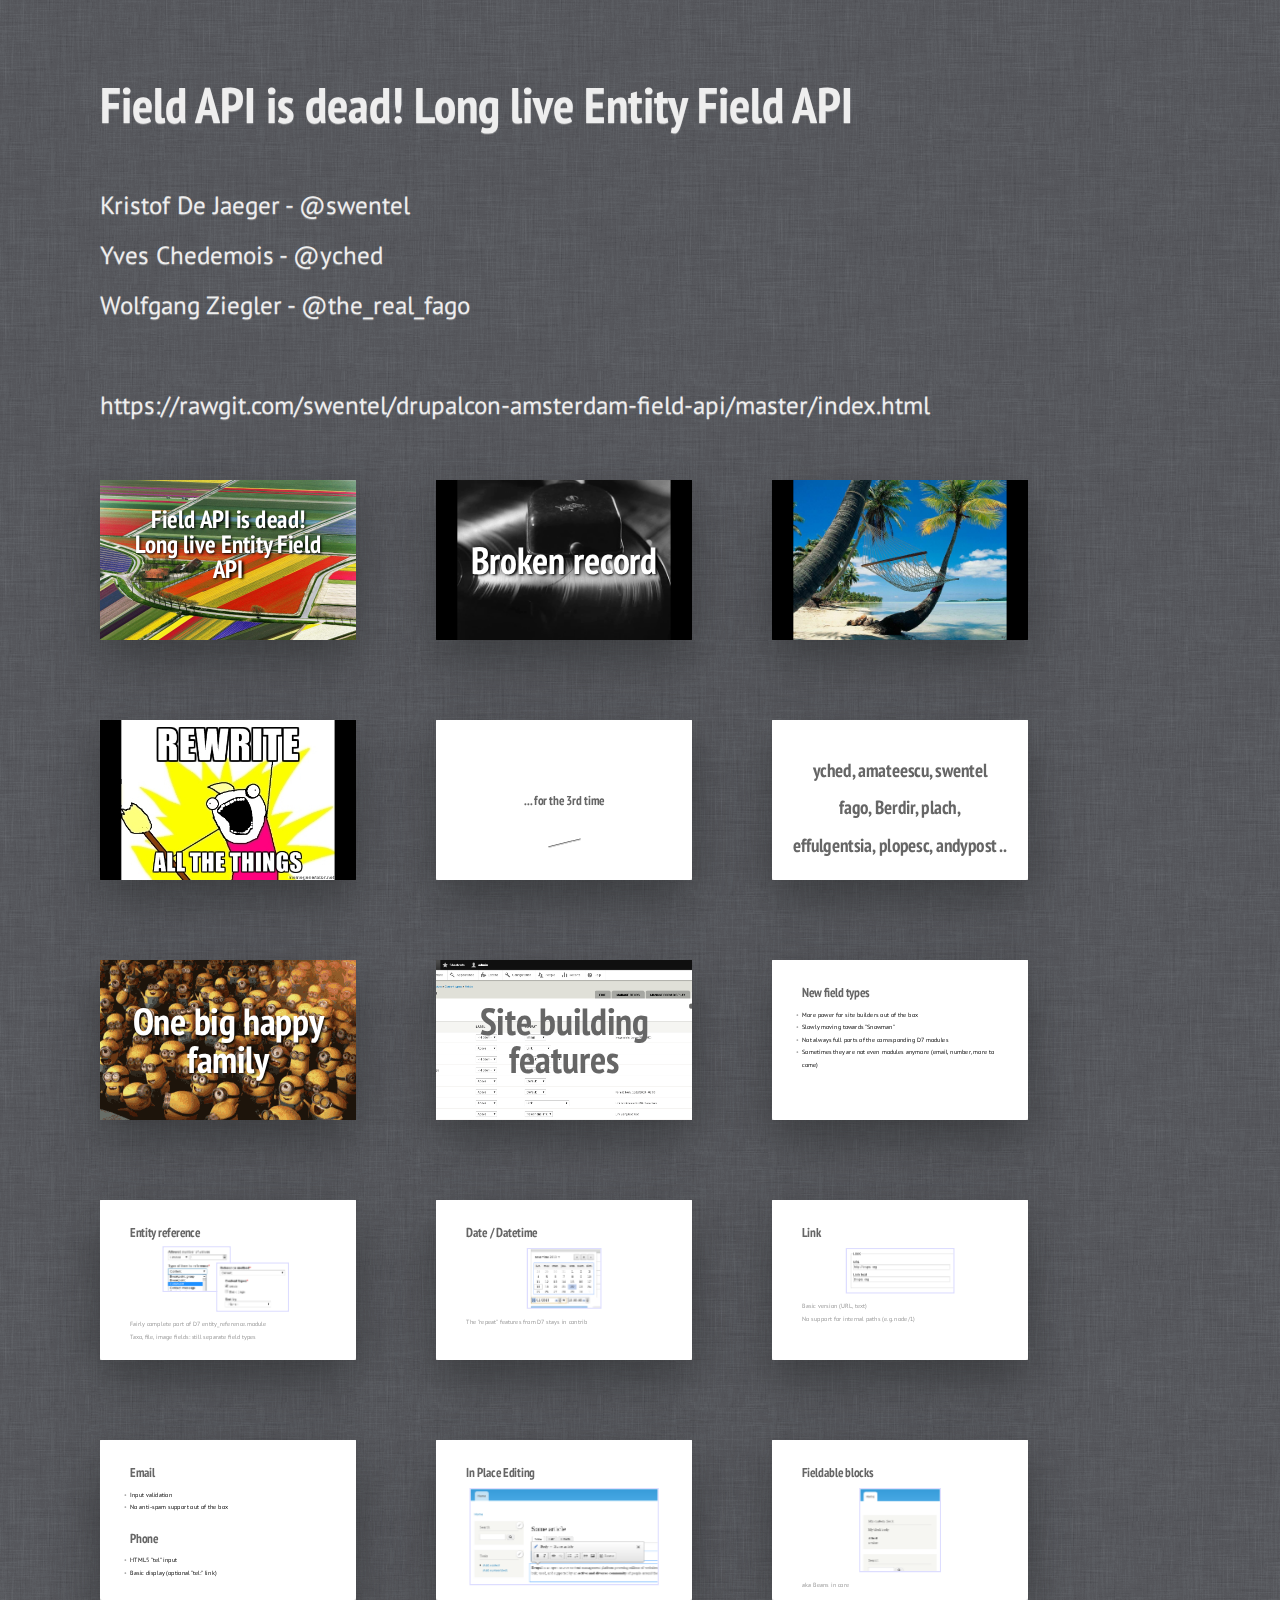
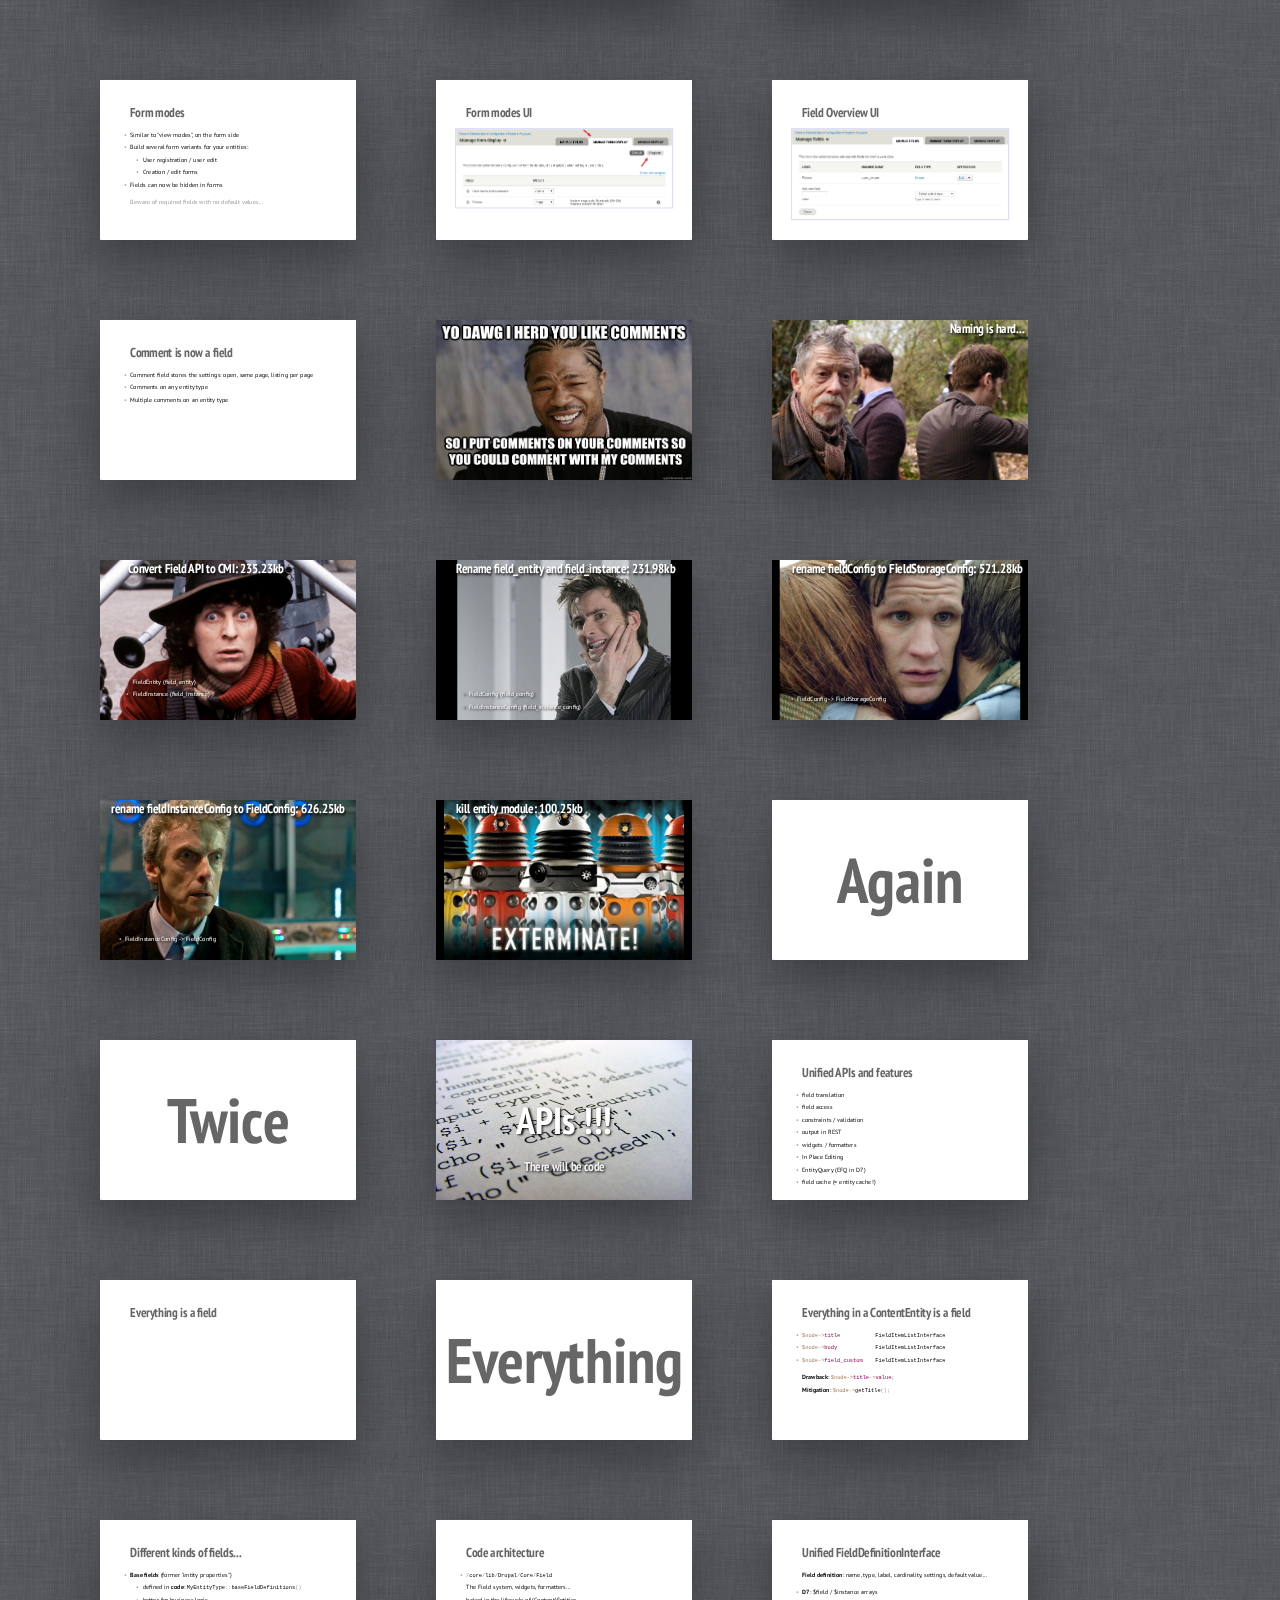
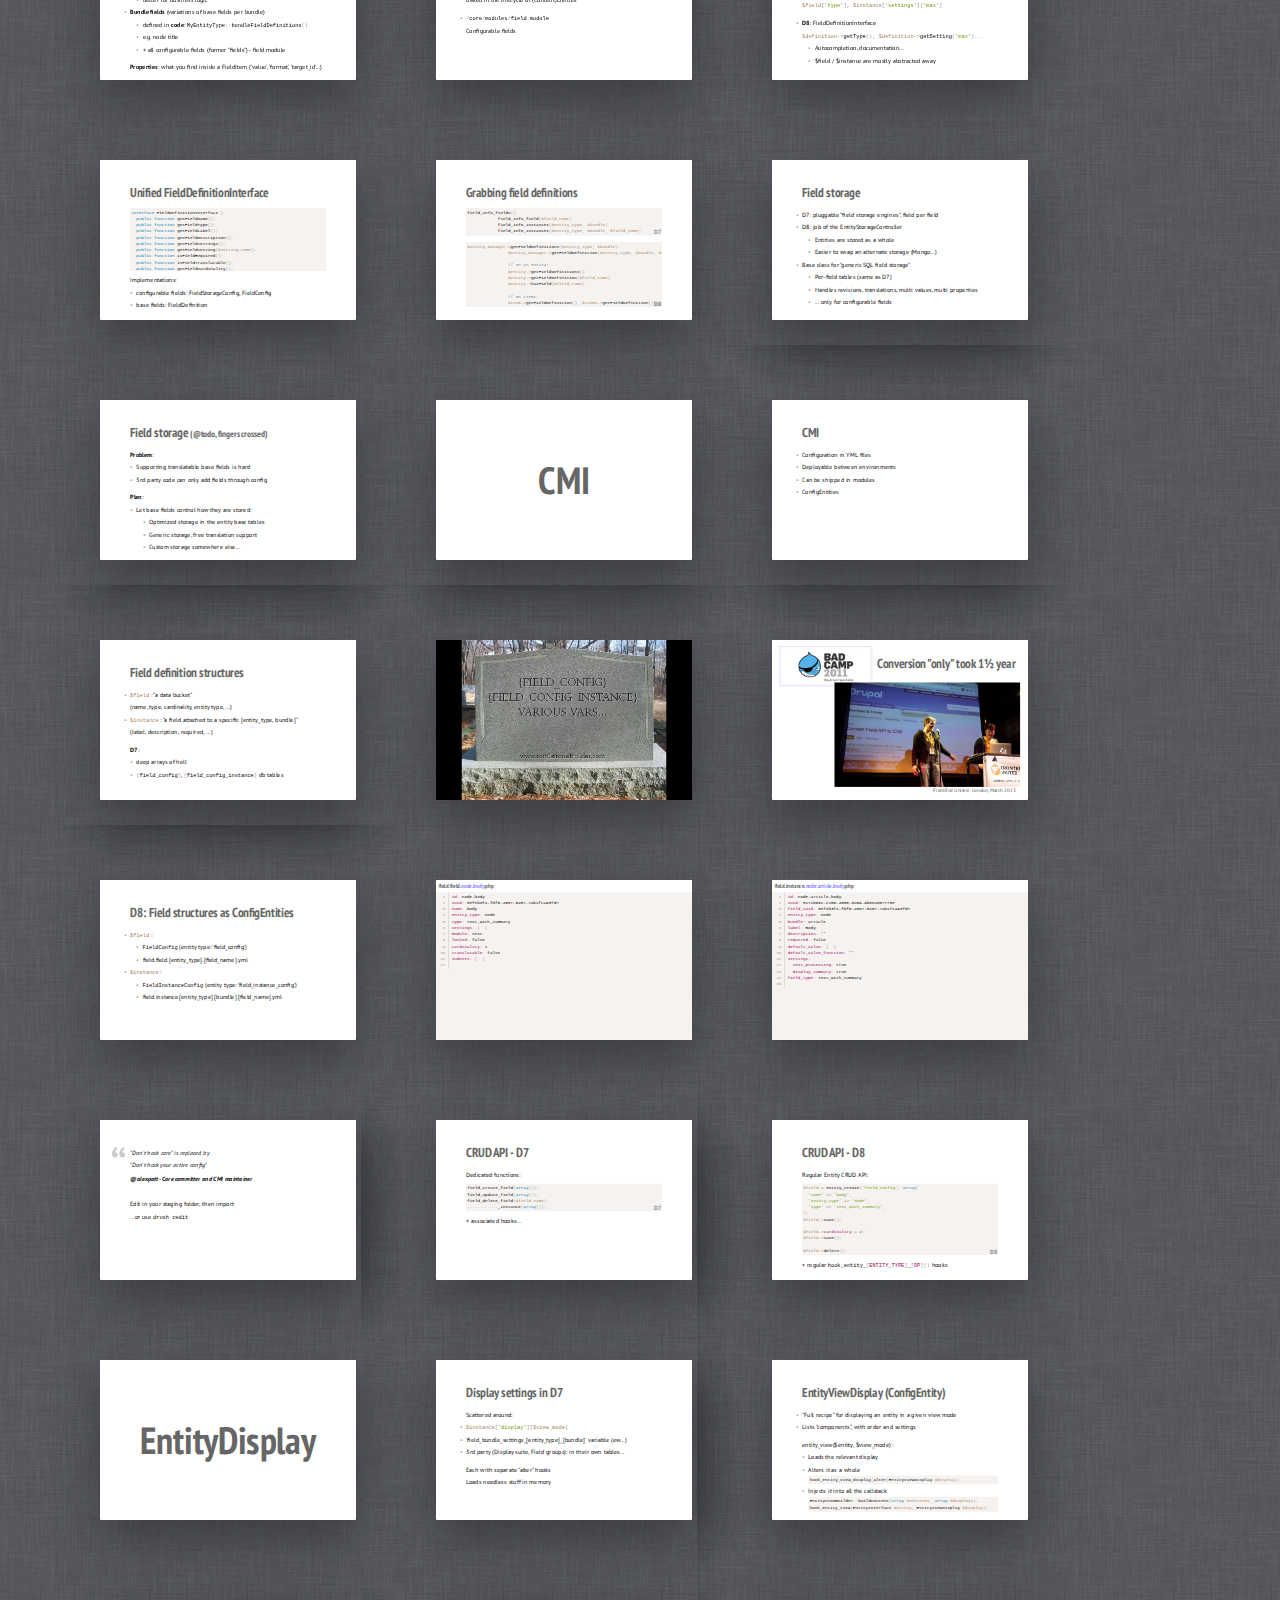
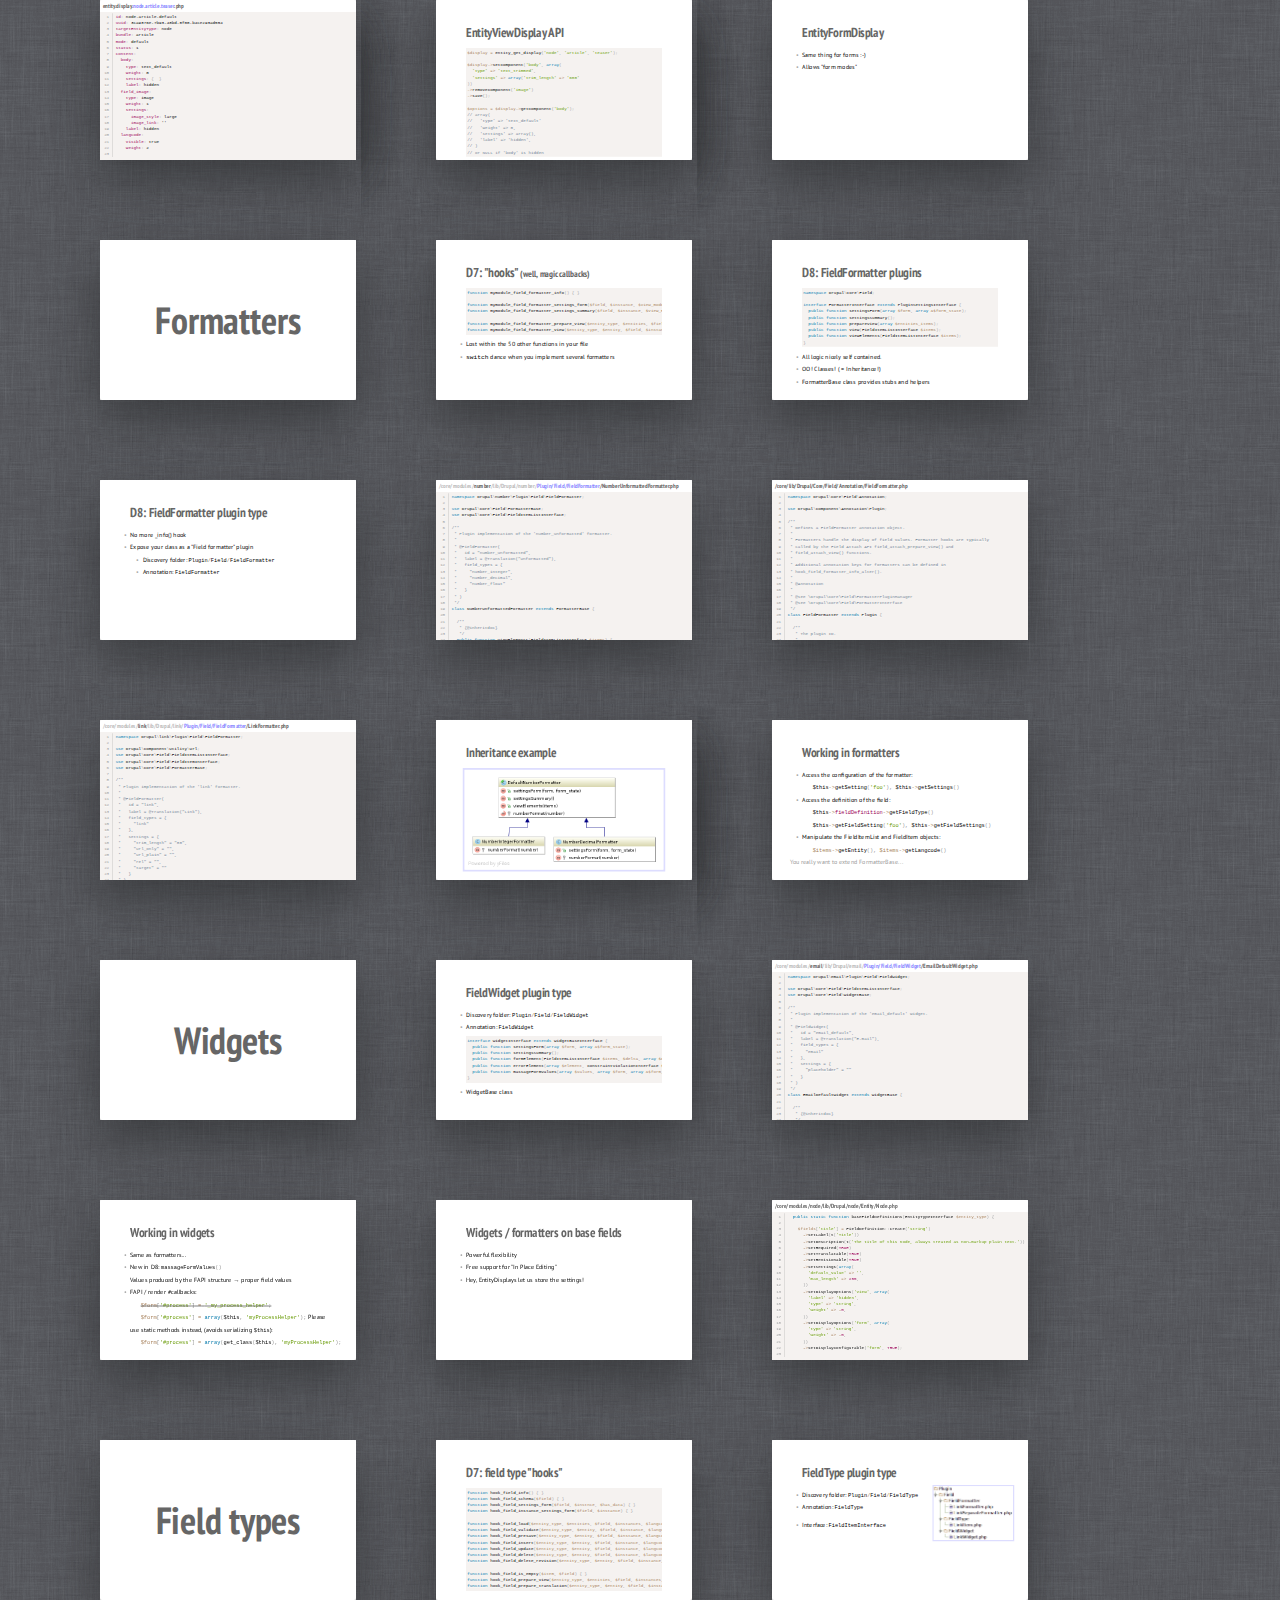
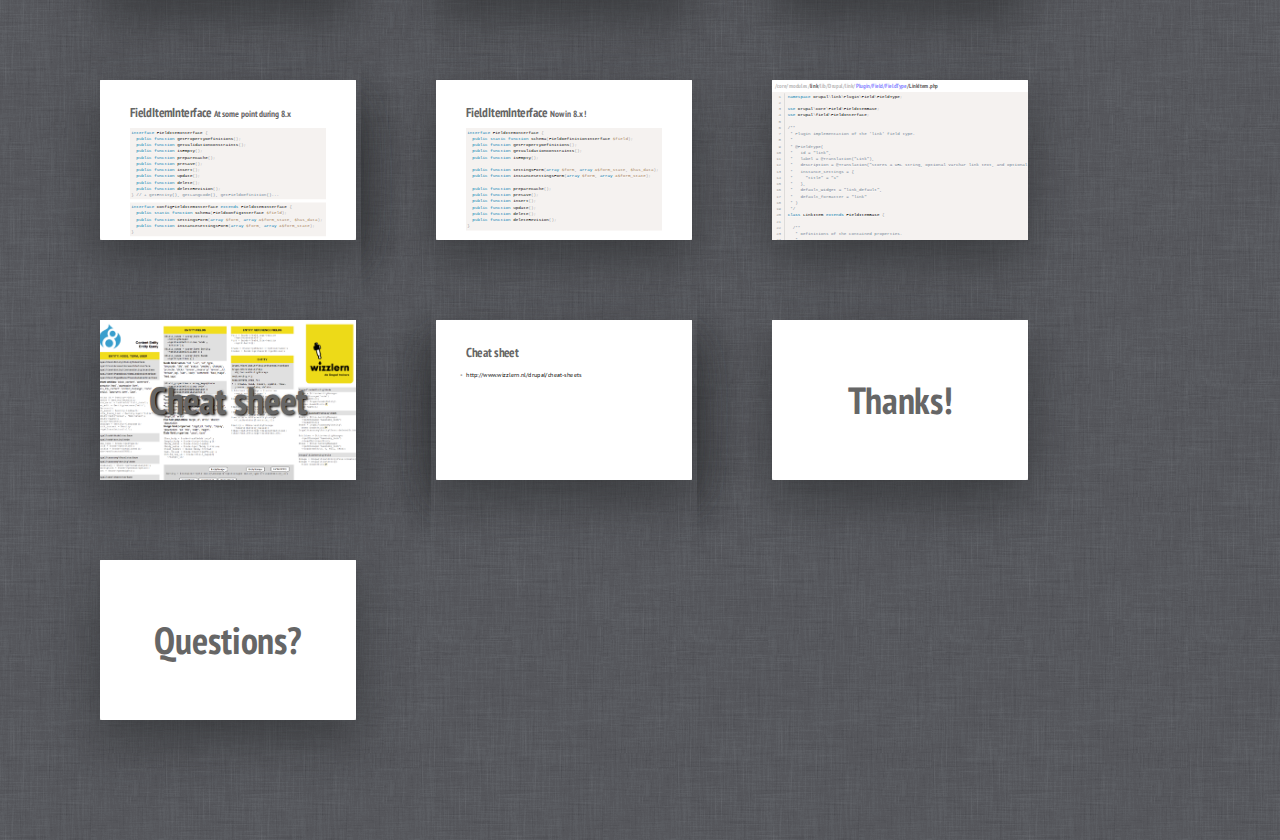
<file: index.html>
<!DOCTYPE HTML>
<html lang="en">
<head>
	<title>D8: Field API is dead! Long live Entity Field API</title>
	<meta charset="utf-8">
	<meta name="viewport" content="width=792, user-scalable=no">
	<meta http-equiv="x-ua-compatible" content="ie=edge">
	<link rel="stylesheet" href="shower/themes/ribbon/styles/screen.css">
    <link rel="stylesheet" href="prism.css">
    <link rel="stylesheet" href="custom.css">
</head>
<body class="list language-php">
	<header class="caption">
		<h1>Field API is dead! Long live Entity Field API</h1>
        <p>&nbsp;</p>
		<p>Kristof De Jaeger - @swentel</p>
        <p>Yves Chedemois - @yched</p>
        <p>Wolfgang Ziegler - @the_real_fago</p>
        <p>&nbsp;</p>
        <p>https://rawgit.com/swentel/drupalcon-amsterdam-field-api/master/index.html</p>
    </header>

    <!-- Cover -->
	<section class="slide cover shadow h" id="Cover"><div>
		<h2>Field API is dead! Long live Entity Field API</h2>
        <img src="pictures/cover.jpg">
		<style>
			#Cover h2 {
                color: white;
				margin: 0;
				text-align: center;
				font-size: 4em;
            }
			#Cover p {
                color: #eee;
                margin-top: 20px;
				text-align: center;
                font-weight: bold;
				font-size: 1.1em;
                line-height: 1.2em;
            }
		</style>
	</div></section>

    <!-- Broken record / 4th time and D8 is not even out yet -->
    <section class="slide cover shadow h v shout">
      <img src="pictures/repeating.gif">
        <h2 style="color: #fff">Broken record</h2>
    </section>

    <!-- Beach -->
    <section class="slide cover h"><div>
        <img src="pictures/beach.jpg"/>
    </div></section>
    <!-- Rewrite -->
    <section class="slide cover h"><div>
        <img src="pictures/rewrite_all_the_things.jpg"/>
    </div></section>
    <!-- 3rd time-->
    <section class="slide shout"><div id="ThirdTime">
        <h2 style="font-size: 2em">... for the 3rd time</h2>
        <img class="next" src="pictures/sisyphus.gif" width="128" height="108"/>
        <style>
            #ThirdTime img {
                position: absolute;
                margin-top: 300px;
                margin-left: 330px;
            }
        </style>
    </div></section>

    <!-- Shoutout -->
    <section class="slide shout"><div>
        <h2><span style="font-size: 50%">
            yched, amateescu, swentel<br/>
            <span class="next">fago, Berdir, plach,</span><br/>
            <span class="next">effulgentsia, plopesc, andypost ..</span>
        </span></h2>
    </div></section>

    <!-- Shoutout -->
    <section class="slide cover shadow h v shout"><div id="happy-family">
        <h2>One big happy family</h2>
        <img src="pictures/giphy.gif"/>
        <style>
            #happy-family h2 {
                color: #ffffff;
            }
        </style>
    </div></section>

    <!-- Site building features -->
    <section class="slide cover h v shout"><div id="SiteBuilding">
        <img src="pictures/site_building.png"/>
        <h2>Site building features</h2>
        <style>
            #SiteBuilding img {
                filter: blur(2px);
                -webkit-filter: blur(2px);
                -moz-filter: blur(2px);
                -o-filter: blur(2px);
                -ms-filter: blur(2px);
            }
        </style>
    </div></section>

    <!-- New field types -->
  	<section class="slide"><div>
		<h2>New field types</h2>
        <ul>
            <li>More power for site builders out of the box</li>
            <li class="next">Slowly moving towards "Snowman"</li>
            <li class="next">Not always full ports of the corresponding D7 modules</li>
            <li class="next">Sometimes they are not even modules anymore (email, number, more to come)</li>
        </ul>
	</div></section>
    <!-- Entity ref -->
    <section class="slide"><div id="EntityRef">
        <h2>Entity reference</h2>
        <img class="border" src="pictures/entity_ref_0.png"/>
        <img class="border" src="pictures/entity_ref_1.png"/>
        <p class="note">Fairly complete port of D7 entity_reference.module<br/>
            Taxo, file, image fields: still separate field types</p>
        <style>
            #EntityRef img:nth-of-type(1)  {
                position: absolute;
                top: 160px;
                left: 250px;
            }
            #EntityRef img:nth-of-type(2) {
                position: absolute;
                top: 225px;
                left: 465px;
            }
            #EntityRef .note {
                position: absolute;
                top: 470px;
            }
        </style>
    </div></section>
    <!-- Date -->
    <section class="slide"><div>
        <h2>Date / Datetime</h2>
        <img class="border center" src="pictures/date.png"/>
        <p class="note">The "repeat" features from D7 stays in contrib</p>
    </div></section>
    <!-- Link -->
    <section class="slide"><div>
        <h2>Link</h2>
        <img class="border center" src="pictures/link.png"/>
        <p class="note">Basic version (URL, text)<br/>No support for internal paths (e.g. node/1)</p>
    </div></section>
    <!-- Email, phone -->
    <section class="slide"><div>
        <h2>Email</h2>
        <ul>
            <li>Input validation</li>
            <li>No anti-spam support out of the box</li>
        </ul>
        <div class="next">
            <h2 style="margin-top: 1.5em;">Phone</h2>
            <ul>
                <li>HTML5 "tel" input</li>
                <li>Basic display (optional "tel:" link)</li>
            </ul>
        </div>
    </div></section>

    <!-- In Place Editing -->
    <section class="slide"><div>
        <h2>In Place Editing</h2>
        <img class="border center" src="pictures/ipe.png"/>
    </div></section>
    <!-- Fieldable blocks -->
    <section class="slide"><div>
        <h2>Fieldable blocks</h2>
        <img class="border center" src="pictures/fieldable_block.png"/>
        <p class="note">aka Beans in core</p>
    </div></section>

    <!-- Form modes -->
    <section class="slide"><div>
        <h2>Form modes</h2>
        <ul>
            <li>Similar to "view modes", on the form side</li>
            <li>Build several form variants for your entities:</li>
                <ul>
                    <li>User registration / user edit</li>
                    <li>Creation / edit forms</li>
                </ul>
            </li>
            <li>Fields can now be hidden in forms</li>
        </ul>
        <p class="note next">Beware of required fields with no default values...</p>
    </div></section>

    <!-- Form modes - UI -->
    <section class="slide wide"><div>
        <h2>Form modes UI</h2>
        <img class="border center" src="pictures/form_modes.png"/>
    </div></section>

    <!-- Field UI - field lists -->
    <section class="slide wide"><div>
        <h2>Field Overview UI</h2>
        <img class="border center" src="pictures/field_overview.png"/>
    </div></section>

    <!-- comment as field -->

    <!-- Form modes - UI -->
    <section class="slide"><div>
        <h2>Comment is now a field</h2>
        <ul>
            <li>Comment field stores the settings: open, same page, listing per page</li>
            <li>Comments on any entity type</li>
            <li>Multiple comments on an entity type</li>
        </ul>
    </div></section>

    <!-- APIs -->
    <section class="slide cover w h"><div>
        <img src="pictures/comment.jpg"/>
    </div></section>

    <!-- Naming is hard -->
    <section class="slide nomargins cover shadow h"><div id="NamingIsHard">
        <h2>Naming is hard...</h2>
        <img src="pictures/puzzled-5.jpg"/>
        <style>
            #NamingIsHard h2 {
                color: white;
                margin-left: 700px;
            }
        </style>
    </div></section>

    <section class="slide nomargins cover shadow h"><div id="FieldAPICMI">
        <h2>Convert Field API to CMI: 235.23kb</h2>
        <ul>
            <li>FieldEntity (field_entity)</li>
            <li>FieldInstance (field_instance)</li>
        </ul>
        <img src="pictures/puzzled-4.jpg"/>
        <style>
            #FieldAPICMI h2 {
                color: white;
                margin-left: 100px;
            }
            #FieldAPICMI ul {
                margin-top: 400px;
            }
            #FieldAPICMI li {
                color: white;
                margin-left: 130px;
            }
        </style>
    </div></section>

    <section class="slide nomargins cover shadow h"><div id="FieldEntity">
        <h2>Rename field_entity and field_instance: 231.98kb</h2>
        <ul>
            <li>FieldConfig (field_config)</li>
            <li>FieldInstanceConfig (field_instance_config)</li>
        </ul>
        <img src="pictures/puzzled.png"/>
        <style>
            #FieldEntity h2 {
                color: white;
                margin-left: 70px;
            }
            #FieldEntity ul {
                margin-top: 450px;
            }
            #FieldEntity li {
                color: white;
                margin-left: 130px;
            }
        </style>
    </div></section>

    <section class="slide nomargins cover shadow h"><div id="FieldStorage">
        <h2>rename fieldConfig to FieldStorageConfig: 521.28kb</h2>
        <ul>
            <li>FieldConfig -> FieldStorageConfig</li>
        </ul>
        <img src="pictures/puzzled-3.jpg"/>
        <style>
            #FieldStorage h2 {
                color: white;
                margin-left: 70px;
            }
            #FieldStorage ul {
                margin-top: 470px;
            }
            #FieldStorage li {
                color: white;
                margin-left: 100px;
            }
        </style>
    </div></section>

    <section class="slide nomargins cover shadow h"><div id="FieldConfig">
        <h2>rename fieldInstanceConfig to FieldConfig: 626.25kb</h2>
        <ul>
            <li>FieldInstanceConfig -> FieldConfig</li>
        </ul>
        <img src="pictures/puzzled-2.jpg"/>
        <style>
            #FieldConfig h2 {
                color: white;
                margin-left: 35px;
            }
            #FieldConfig ul {
                margin-top: 470px;
            }
            #FieldConfig li {
                color: white;
                margin-left: 100px;
            }
        </style>
    </div></section>

    <section class="slide nomargins cover shadow h"><div id="EntityModule">
        <h2>kill entity module: 100.25kb</h2>
        <img src="pictures/dalek.jpg"/>
        <style>
            #EntityModule h2 {
                color: white;
                margin-left: 70px;
            }
        </style>
    </div></section>

    <section class="slide shout"><div>
        <h2 style="font-size: 1000%">Again</h2>
    </div></section>

    <section class="slide shout"><div>
        <h2 style="font-size: 1000%">Twice</h2>
    </div></section>

    <!-- APIs -->
    <section class="slide cover shadow w h shout"><div>
        <img src="pictures/code_2.jpg"/>
        <h2 style="color: white">APIs !!!</h2>
        <h3 style="color: #eee">There will be code</h3>
    </div></section>

    <!-- Unified APIs -->
    <section class="slide"><div>
        <h2>Unified APIs and features</h2>
        <ul>
            <li class="next">field translation</li>
            <li class="next">field access</li>
            <li class="next">constraints / validation</li>
            <li class="next">output in REST</li>
            <li class="next">widgets / formatters</li>
            <li class="next">In Place Editing</li>
            <li class="next">EntityQuery (EFQ in D7)</li>
            <li class="next">field cache (= entity cache!)</li>
        </ul>
    </div></section>

    <!-- Everything is a field -->
    <section class="slide"><div>
        <h2>Everything is a field</h2>
    </div></section>
    <!-- EVERYTHING -->
    <section class="slide shout"><div>
        <h2 style="font-size: 1000%">Everything</h2>
    </div></section>
    <!-- Everything is a field 2 -->
    <section class="slide"><div>
        <h2>Everything in a ContentEntity is a field</h2>
        <ul>
            <li><code>$node->title           FieldItemListInterface</code></li>
            <li><code>$node->body            FieldItemListInterface</code></li>
            <li><code>$node->field_custom    FieldItemListInterface</code></li>
        </ul>
        <div class="next">
            <b>Drawback</b>: <code>$node->title->value;</code>
        </div>
        <div class="next">
            <b>Mitigation</b>: <code>$node->getTitle();</code>
        </div>
    </div></section>

    <!-- Naming -->
    <section class="slide"><div>
        <h2>Different kinds of fields...</h2>
        <ul>
            <li><b>Base fields</b> (former "entity properties")
                <ul>
                    <li>defined in <b>code</b>: <code>MyEntityType::baseFieldDefinitions()</code></li>
                    <li>better for business logic</li>
                </ul>
            </li>
            <li><b>Bundle fields</b> (variations of base fields per bundle)
                <ul>
                    <li>defined in <b>code</b>: <code>MyEntityType::bundleFieldDefinitions()</code></li>
                    <li>e.g. node title</li>
                    <li>+ all configurable fields (former "fields") - field.module</li>
                </ul>
            </li>
        </ul>
        <span class="next"><b>Properties</b>: what you find inside a FieldItem ('value', 'format', 'target_id'...)</span>
    </div></section>
    <!-- Architecture -->
    <section class="slide"><div>
        <h2>Code architecture</h2>
        <ul>
            <li style="margin-bottom: 1em"><code>/core/lib/Drupal/Core/Field</code><br>
                The Field system, widgets, formatters...<br>
                baked in the lifecycle of (Content)Entities
            </li>
            <li><code>/core/modules/field.module</code><br>
                Configurable fields</li>
        </ul>
    </div></section>
    <!-- FieldDefinitionInterface -->
    <section class="slide"><div>
        <h2>Unified FieldDefinitionInterface</h2>
        <p><b>Field definition</b>: name, type, label, cardinality, settings, default value...</P>
        <ul>
            <li class="next" style="margin-bottom: 1em;"><b>D7</b>: $field / $instance arrays<br>
                <code>$field['type'], $instance['settings']['max']</code></li>
            <li class="next"><b>D8</b>: FieldDefinitionInterface<br>
                <code>$definition->getType(), $definition->getSetting('max')...</code><br>
                <ul class="next">
                    <li>Autocompletion, documentation...</li>
                    <li>$field / $instance are mostly abstracted away</li>
                </ul>
            </li>
        </ul>
    </div></section>
    <!-- FieldDefinitionInterface code-->
    <section class="slide"><div>
        <h2>Unified FieldDefinitionInterface</h2>
        <pre style="max-height: 45%" data-src="source/FieldDefinitionInterface.php"></pre>
        <span class="next">
        Implementations:
            <ul style="margin-left: 1em">
                <li>configurable fields: FieldStorageConfig, FieldConfig</li>
                <li class="next">base fields: FieldDefinition</li>
            </ul>
        </span>
    </div></section>
    <!-- Collecting field definitions -->
    <section class="slide"><div>
        <h2>Grabbing field definitions</h2>
        <pre class="drupal-7" style="margin-bottom: 1em"><code>field_info_fields()
            field_info_field($field_name)
            field_info_instances($entity_type, $bundle)
            field_info_instances($entity_type, $bundle, $field_name)</code></pre>
        <div class="next">
            <pre class="drupal-8"><code>$entity_manager->getFieldDefinitions($entity_type, $bundle)
                $entity_manager->getFieldDefinition($entity_type, $bundle, $field_name)</code><code class="next">
                // On an entity:
                $entity->getFieldDefinitions()
                $entity->getFieldDefinition($field_name)
                $entity->hasField($field_name)</code><code class="next">
                // On items:
                $item->getFieldDefinition(), $items->getFieldDefinition()</code></pre>
        </div>
    </div></section>

    <!-- Storage -->
    <section class="slide"><div>
        <h2>Field storage</h2>
        <ul>
            <li>D7: pluggable "field storage engines", field per field</li>
            <li class="next">D8: job of the EntityStorageController
                <ul>
                    <li>Entities are stored as a whole</li>
                    <li>Easier to swap an alternate storage (Mongo...)</li>
                </ul>
            </li>
            <li class="next">Base class for "generic SQL field storage"
                <ul>
                    <li>Per-field tables (same as D7)</li>
                    <li>Handles revisions, translations, multi values, multi properties</li>
                    <li class="next">... only for configurable fields</li>
                </ul>
            </li>
        </ul>
    </div></section>

    <!-- Storage @todo -->
    <section class="slide"><div>
        <h2>Field storage <span style="font-size: .7em;">(@todo, fingers crossed)</span></h2>
        <b>Problem</b>:
        <ul style="margin-left: 1em">
            <li>Supporting translatable base fields is hard</li>
            <li>3rd party code can only add fields through config</li>
        </ul>
        <b>Plan</b>:
        <ul style="margin-left: 1em">
            <li>Let base fields control how they are stored:</li>
            <ul>
                <li>Optimized storage in the entity base tables</li>
                <li>Generic storage, free translation support</li>
                <li>Custom storage somewhere else...</li>
            </ul>
        </ul>
    </div></section>

    <!-- CMI -->
    <section class="slide shout"><div>
        <h2>CMI</h2>
    </div></section>
    <!-- CMI recap -->
    <section class="slide"><div>
        <h2>CMI</h2>
        <ul>
            <li>Configuration in YML files</li>
            <li>Deployable between environments</li>
            <li>Can be shipped in modules</li>
            <li>ConfigEntities</li>
        </ul>
    </div></section>
    <!-- Field API Definition structures -->
    <section class="slide"><div>
        <h2>Field definition structures</h2>
        <ul>
            <li><code>$field</code> : "a data bucket"<br>
                (name, type, cardinality, entity type, ...)</li>
            <li><code>$instance</code> : "a field attached to a specific [entity_type, bundle]"<br>
                (label, description, required, ...)
            </li>
        </ul>
        <div class="next">
            <b>D7</b>:
            <ul style="margin-left: 1em;">
                <li>deep arrays of hell</li>
                <li><code>{field_config}</code>, <code>{field_config_instance}</code> db tables</li>
            </ul>
        </div>
    </div></section>
    <!-- Tombstone -->
    <section class="slide cover h"><div>
        <img src="pictures/tombstone.jpg">
    </div></section>
    <!-- Conversion only took 18 months -->
    <section class="slide nomargins"><div id="CMIConversion">
        <h2>Conversion "only" took 1&frac12; year</h2>
        <img class="border" src="pictures/badcamp_2011.png">
        <figure>
            <img src="pictures/cmi_commit.jpg">
            <figcaption>FrontEnd United - London, March 2013</figcaption>
        </figure>
        <style>
            #CMIConversion h2 {
                position: absolute;
                top: 60px;
                left: 410px;
            }
            #CMIConversion img {
                position: absolute;
                top: 0px;
                left: 30px;
                -webkit-transform: scale(0.7);
                -webkit-transform-origin: left top;
            }
            #CMIConversion figure {
                position: absolute;
                top: 170px;
                left: 220px;
                width: 753px;
                height: 452px;
            }
                #CMIConversion figure img {
                    margin: 0;
                    -webkit-transform: scale(0.58);
                    -webkit-transform-origin: left top;
                }
                #CMIConversion figure figcaption {
                    position: absolute;
                    bottom: 0;
                    right: 0;
                    font-size: .8em;
                    color: #555
                }
        </style>
    </div></section>
    <section class="slide"><div>
        <h2>D8: Field structures as ConfigEntities</h2>
        <ul>
            <li><code>$field</code> :</li>
                <ul>
                    <li><code>FieldConfig</code> (entity type: 'field_config')</li>
                    <li>field.field.[entity_type].[field_name].yml</li>
                </ul>
            </li>
            <li><code>$instance</code> :</li>
                <ul>
                    <li><code>FieldInstanceConfig</code> (entity type: 'field_instance_config')</li>
                    <li>field.instance.[entity_type].[bundle].[field_name].yml</li>
                </ul>
            </li>
        </ul>
    </div></section>
    <!-- field yml -->
    <section class="slide nomargins codeonly"><div>
        <h2>field.field.<span style="color: #88f">node.body</span>.php</h2>
        <pre data-src="source/field.yaml"></pre>
    </div></section>
    <!-- field instance yml -->
    <section class="slide nomargins codeonly"><div>
        <h2>field.instance.<span style="color: #88f">node.article.body</span>.php</h2>
        <pre data-src="source/field_instance.yaml"></pre>
    </div></section>
    <section class="slide"><div>
        <figure>
            <blockquote>
                <p>"Don't hack core"
                is replaced by<br>
                "Don't hack your active config"</p>
            </blockquote>
            <figcaption style="margin-top: -15px;">@alexpott - Core committer and CMI maintainer</figcaption>
        </figure>
        <p>Edit in your staging folder, then import<br>
            ...or use <code>drush cedit</code></p>
    </div></section>
    <!-- CRUD D7 -->
    <section class="slide"><div>
        <h2>CRUD API - D7</h2>
        Dedicated functions:
        <pre><code class="drupal-7">field_create_field(array());
field_update_field(array());
field_delete_field($field_name);
............_instance(array());</code></pre>
            + associated hooks...
    </div></section>
    <!-- CRUD D8 -->
    <section class="slide"><div>
        <h2>CRUD API - D8</h2>
        Regular Entity CRUD API:
        <pre><code class="drupal-8">$field = entity_create('field_config', array(
  'name' => 'body',
  'entity_type' => 'node',
  'type' => 'text_with_summary',
);
$field->save();

$field->cardinality = 2;
$field->save();

$field->delete();</code></pre>
        + regular <code>hook_entity_[ENTITY_TYPE]_[OP]()</code> hooks
    </div></section>

    <!-- EntityDisplay -->
    <section class="slide shout"><div>
        <h2>EntityDisplay</h2>
    </div></section>
    <!-- Display settings in D7 -->
    <section class="slide"><div>
        <h2>Display settings in D7</h2>
        Scattered around:
        <ul>
            <li><code>$instance['display'][$view_mode]</code></li>
            <li>'field_bundle_settings_[entity_type]_[bundle]' variable (ew...)</li>
            <li>3rd party (Display suite, Field groups): in their own tables...</li>
        </ul>
        <span class="next">Each with separate "alter" hooks</span><br>
        <span class="next">Loads needless stuff in memory</span>
    </div></section>
    <!-- EntityDisplay -->
    <section class="slide"><div>
        <h2>EntityViewDisplay (ConfigEntity)</h2>
        <ul>
            <li>"Full recipe" for displaying an entity in a given view mode</li>
            <li>Lists "components", with order and settings</li></ul>
        <span class="next">
            entity_view($entity, $view_mode) :
            <ul style="margin-left: 1em">
                <li>Loads the relevant display</li>
                <li>Alters it as a whole<br>
                    <pre style="margin: 0"><code>     hook_entity_view_display_alter(EntityViewDisplay $display);</code></pre></li>
                <li>Injects it into all the callstack<br>
                    <pre style="margin: 0"><code>     EntityViewBuilder::buildContent(array $entities, array $displays);
hook_entity_view(EntityInterface $entity, EntityViewDisplay $display);</code></pre>
                </li>
            </ul>
        </span>
    </div></section>
    <!-- entity display yml -->
    <section class="slide nomargins codeonly"><div>
        <h2>entity.display.<span style="color: #88f">node.article.teaser</span>.php</h2>
        <pre data-src="source/entity_display.yaml"></pre>
    </div></section>
    <!-- EntityDisplay API -->
    <section class="slide"><div>
        <h2>EntityViewDisplay API</h2>
        <pre><code>$display = entity_get_display('node', 'article', 'teaser');

$display->setComponent('body', array(
  'type' => 'text_trimmed',
  'settings' => array('trim_length' => '600'
))
->removeComponent('image')
->save();

$options = $display->getComponent('body');
// array(
//   'type' => 'text_default'
//   'weight' => 0,
//   'settings' => array(),
//   'label' => 'hidden',
// )
// or NULL if 'body' is hidden</code></pre>
    </div></section>
    <!-- EntityFormDisplay -->
    <section class="slide"><div>
        <h2>EntityFormDisplay</h2>
        <ul>
            <li>Same thing for forms :-)</li>
            <li>Allows "form modes"</li>
        </ul>
    </div></section>

    <!-- Formatters -->
    <section class="slide shout"><div>
        <h2>Formatters</h2>
    </div></section>
    <!-- Formatters D7 -->
    <section class="slide"><div>
        <h2>D7: "hooks" <span style="font-size: .7em;">(well, magic callbacks)</span></h2>
        <pre data-src="source/formatter_d7.php"></pre>
        <ul>
            <li>Lost within the 50 other functions in your file</li>
            <li><span class="monospace">switch</span> dance when you implement several formatters</li>
        </ul>
    </div></section>
    <!-- FormatterInterface -->
    <section class="slide"><div>
        <h2>D8: FieldFormatter plugins</h2>
        <pre data-src="source/FormatterInterface.php" class="scroll"></pre>
        <ul>
            <li>All logic nicely self contained.</li>
            <li>OO! Classes! ( = Inheritance!)</li>
            <li>FormatterBase class provides stubs and helpers</li>
        </ul>
    </div></section>
    <!-- FieldFormatter plugin -->
    <section class="slide"><div>
        <h2>D8: FieldFormatter plugin type</h2>
        <ul>
            <li>No more _info() hook</li>
            <li>Expose your class as a "Field formatter" plugin
                <ul>
                    <li>Discovery folder: <code>Plugin/Field/FieldFormatter</code></li>
                    <li>Annotation: <code>FieldFormatter</code></li>
                </ul>
            </li>
        </ul>
    </div></section>
    <!-- Number formatter -->
    <section class="slide nomargins codeonly"><div>
        <h2><span style="color:#bbb">/core/modules/</span>number<span style="color:#bbb">/lib/Drupal/number/</span><span style="color:#88f">Plugin/Field/FieldFormatter</span>/NumberUnformattedFormatter.php</h2>
        <pre data-src="source/NumberUnformattedFormatter.php"></pre>
    </div></section>
    <!-- @FieldFormatter annotation -->
    <section class="slide nomargins codeonly"><div>
        <h2>/core/lib/Drupal/Core/Field/Annotation/FieldFormatter.php</h2>
        <pre data-src="source/FieldFormatter.php"></pre>
    </div></section>
    <!-- Link formatter -->
    <section class="slide nomargins codeonly"><div>
        <h2><span style="color:#bbb">/core/modules/</span>link<span style="color:#bbb">/lib/Drupal/link/</span><span style="color:#88f">Plugin/Field/FieldFormatter</span>/LinkFormatter.php</h2>
        <pre data-src="source/LinkFormatter.php"></pre>
    </div></section>
    <!-- NumberFormatter diagram -->
    <section class="slide wide"><div>
        <h2>Inheritance example</h2>
        <img class="border center" src="pictures/number_formatters_diagram.png" style="-webkit-transform: scale(1.5); -webkit-transform-origin: center top;"/>
    </div></section>
    <!-- working in formatters -->
    <section class="slide"><div>
        <h2>Working in formatters</h2>
        <ul>
            <li>Access the configuration of the formatter:<br>
                <code class="indent">$this->getSetting('foo'), $this->getSettings()</code></li>
            <li class="next">Access the definition of the field:<br>
                <code class="indent">$this->fieldDefinition->getFieldType()</code>
                <code class="indent">$this->getFieldSetting('foo'), $this->getFieldSettings()</code></li>
            <li class="next">Manipulate the FieldItemList and FieldItem objects:<br/>
                <code class="indent">$items->getEntity(), $items->getLangcode()</code>
                <p class="note">You really want to extend FormatterBase...</p></li>
        </ul>
    </div></section>

    <!-- Widgets -->
    <section class="slide shout"><div>
        <h2>Widgets</h2>
    </div></section>
    <!-- FieldWidget plugins -->
    <section class="slide"><div>
        <h2>FieldWidget plugin type</h2>
        <ul style="margin-bottom: 0">
            <li>Discovery folder: <code>Plugin/Field/FieldWidget</code><br/></li>
            <li>Annotation: <code>FieldWidget</code></li>
        </ul>
        <pre data-src="source/WidgetInterface.php" class="scroll"></pre>
        <ul>
            <li>WidgetBase class</li>
        </ul>
    </div></section>
    <!-- Email widget-->
    <section class="slide nomargins codeonly"><div>
        <h2><span style="color:#bbb">/core/modules/</span>email<span style="color:#bbb">/lib/Drupal/email/</span><span style="color:#88f">Plugin/Field/FieldWidget</span>/EmailDefaultWidget.php</h2>
        <pre data-src="source/EmailDefaultWidget.php"></pre>
    </div></section>
    <!-- working in widgets -->
    <section class="slide"><div>
        <h2>Working in widgets</h2>
        <ul>
            <li>Same as formatters...</li>
            <li class="next">New in D8: <code>massageFormValues()</code><br/>
                Values produced by the FAPI structure → proper field values</li>
            <li class="next">FAPI / render #callbacks:<br/>
                <del><code class="indent">$form['#process'] = '_my_process_helper';</code></del>
                <code class="indent">$form['#process'] = array($this, 'myProcessHelper');</code>
                <span class="next">
                    Please use static methods instead, (avoids serializing <code>$this</code>):<br>
                    <code class="indent">$form['#process'] = array(get_class($this), 'myProcessHelper');</code>
                </span></li>
        </ul>
    </div></section>
    <section class="slide"><div>
        <h2>Widgets / formatters on base fields</h2>
        <ul>
            <li class="next">Powerful flexibility</li>
            <li class="next">Free support for "In Place Editing"</li>
            <li class="next">Hey, EntityDisplays let us store the settings!</li>
        </ul>
    </div></section>

    <!-- @FieldFormatter annotation -->
    <section class="slide nomargins codeonly"><div>
        <h2>/core/modules/node/lib/Drupal/node/Entity/Node.php</h2>
        <pre data-src="source/BaseFields.php"></pre>
    </div></section>

    <!-- Field types -->
    <section class="slide shout"><div>
        <h2>Field types</h2>
    </div></section>
    <!-- D7 field type hooks-->
    <section class="slide"><div>
        <h2>D7: field type "hooks"</h2>
        <pre data-src="source/field_type_d7.php"></pre>
    </div></section>
    <!-- FieldType plugins -->
    <section class="slide"><div id="FieldTypePlugins">
        <h2>FieldType plugin type</h2>
        <ul>
            <li>Discovery folder: <code>Plugin/Field/FieldType</code></li>
            <li>Annotation: <code>FieldType</code><br></li>
        </ul>
        <img class="center border" src="pictures/plugin_folder.png">
        <ul class="next">
            <li>Interface: <code>FieldItemInterface</code></li>
        </ul>
        <style>
            #FieldTypePlugins img {
                position: absolute;
                right: 55px;
                top: 155px;
            }
        </style>
    </div></section>
    <!-- FieldItemInterface -->
    <section class="slide"><div>
        <h2>FieldItemInterface <span style="font-size: .7em;">At some point during 8.x</span></h2>
        <pre data-src="source/FieldItemInterface.php"></pre>
        <pre class="next" data-src="source/ConfigFieldItemInterface.php" style="margin-top: 0px;"></pre>
    </div></section>
    <!-- FieldItemInterface -->
    <section class="slide"><div>
        <h2>FieldItemInterface <span style="font-size: .7em;">Now in 8.x !</span></h2>
        <pre data-src="source/FieldItemInterface_2.php"></pre>
    </div></section>
    <!-- LinkItem-->
    <section class="slide nomargins codeonly"><div>
        <h2><span style="color:#bbb">/core/modules/</span>link<span style="color:#bbb">/lib/Drupal/link/</span><span style="color:#88f">Plugin/Field/FieldType</span>/LinkItem.php</h2>
        <pre data-src="source/LinkItem.php"></pre>
    </div></section>

    <section class="slide cover shadow h v shout"><div>
        <h2>Cheat sheet</h2>
        <img src="pictures/cheatsheet.png">
    </div></section>

    <section class="slide"><div>
        <h2>Cheat sheet</h2>
        <ul>
            <li>http://www.wizzlern.nl/drupal/cheat-sheets</li>
        </ul>
    </div></section>

    <section class="slide shout"><div>
        <h2>Thanks!</h2>
    </div></section>

    <section class="slide shout"><div>
        <h2>Questions?</h2>
    </div></section>

    <div class="progress"><div></div></div>

	<script src="shower/shower.min.js"></script>
    <script src="prism.js"></script>
    <script src="prism_yaml.js"></script>
    <script>
        var pre = document.querySelectorAll("section.codeonly pre");
        for (var i = 0; i < pre.length; i++) {
            pre[i].className += " line-numbers";
        }
    </script>
</body>
</html>
</file>
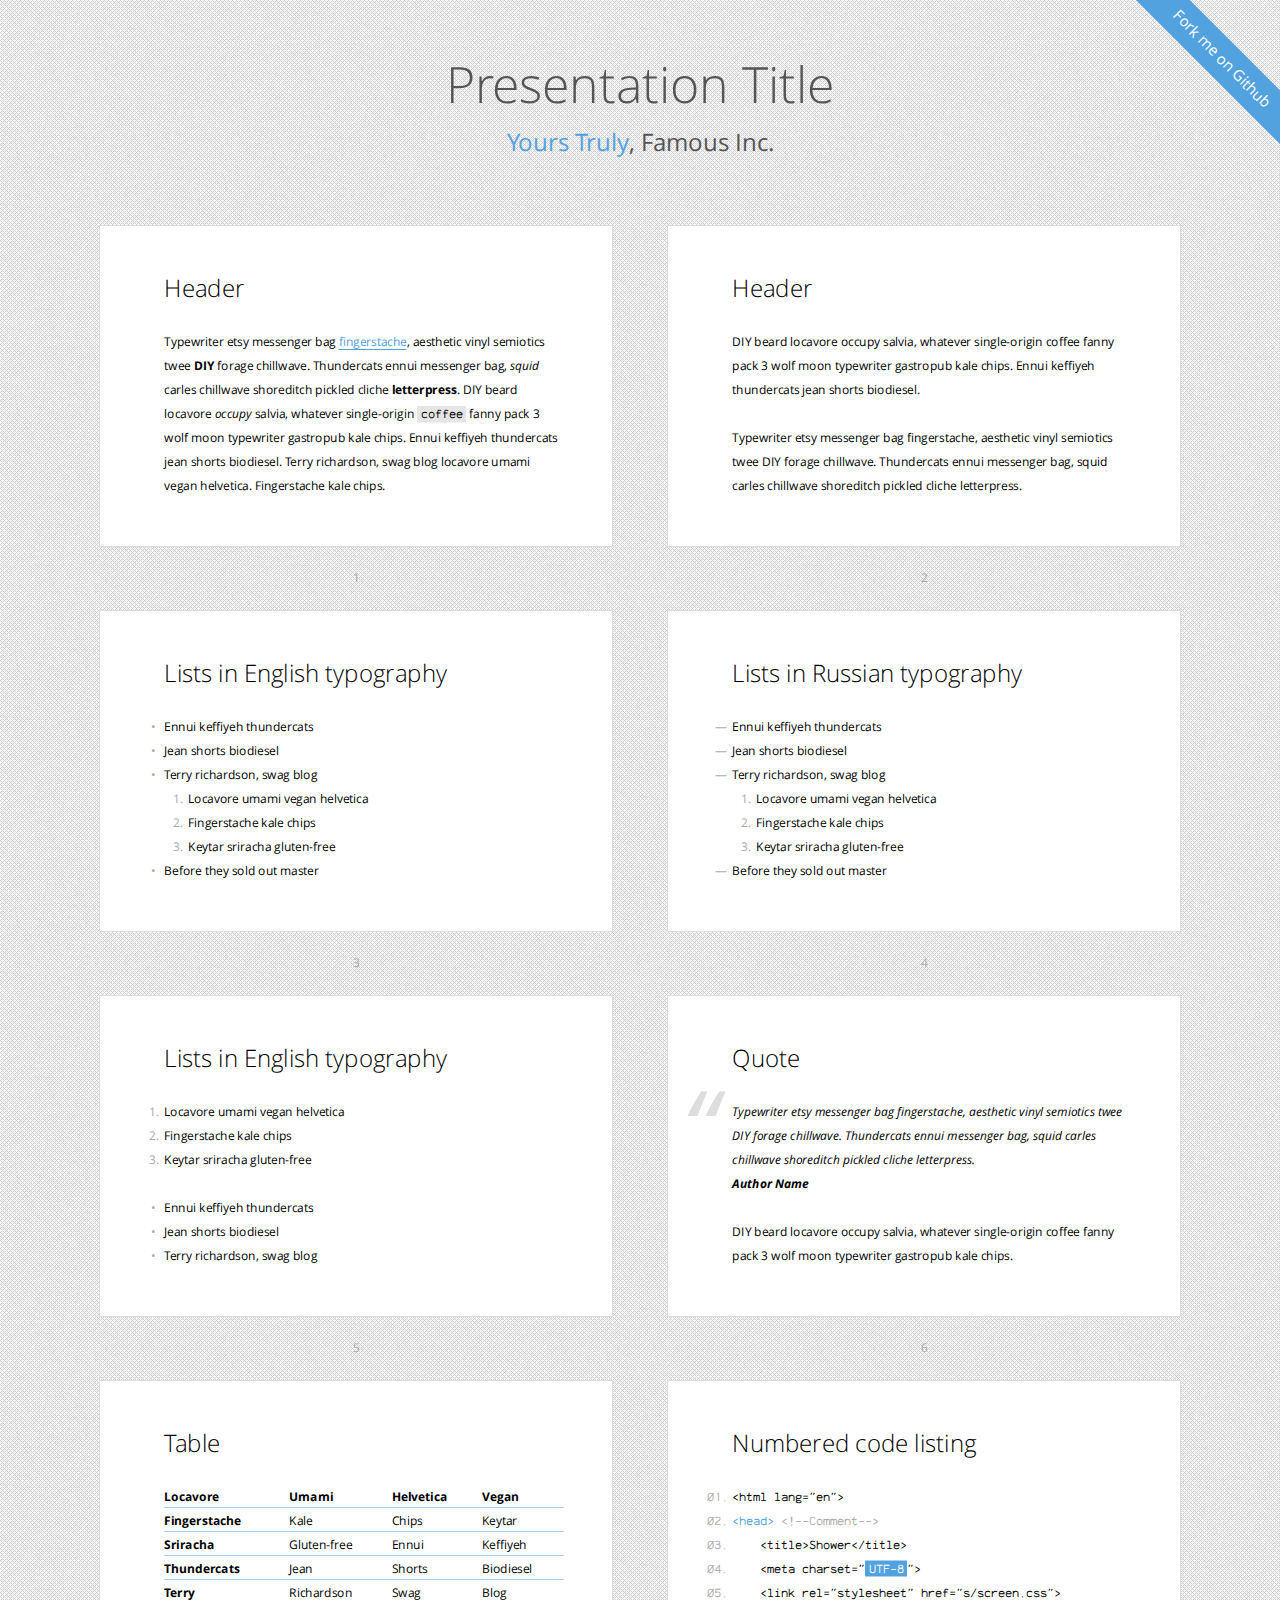
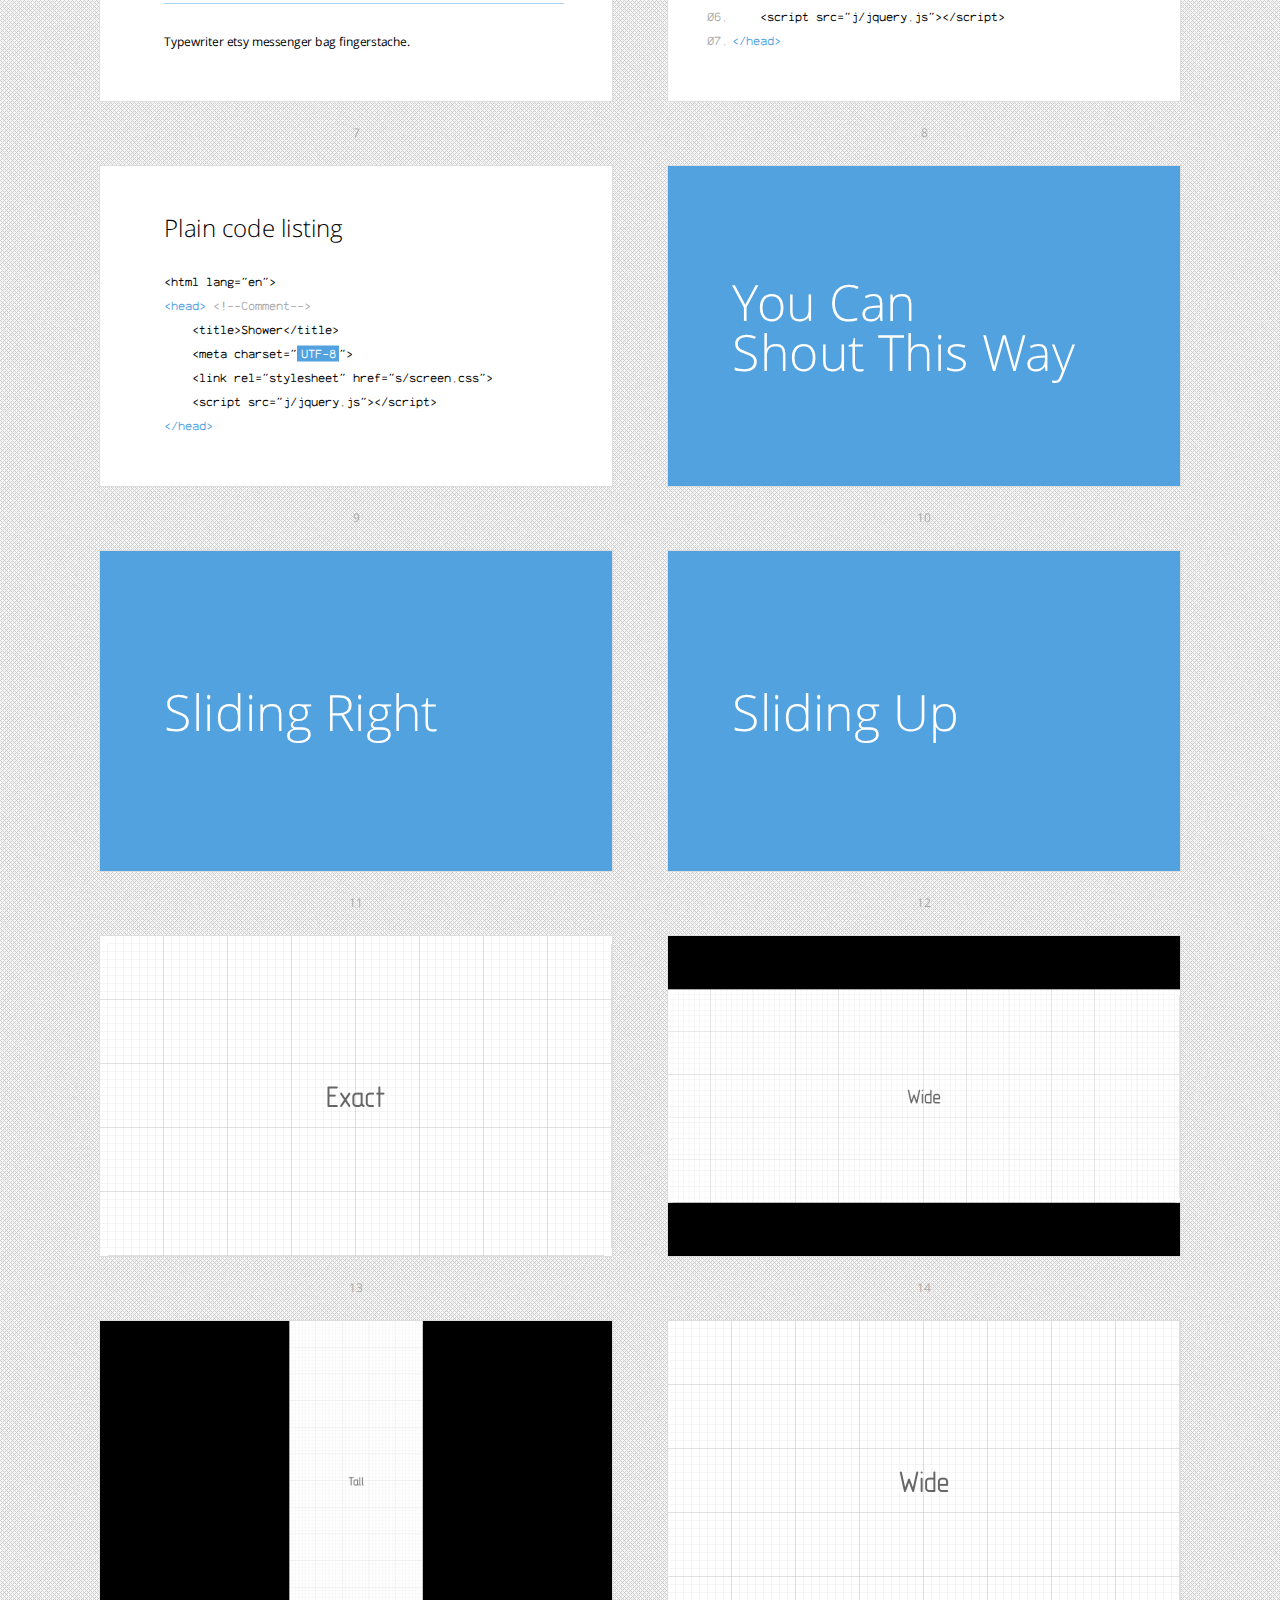
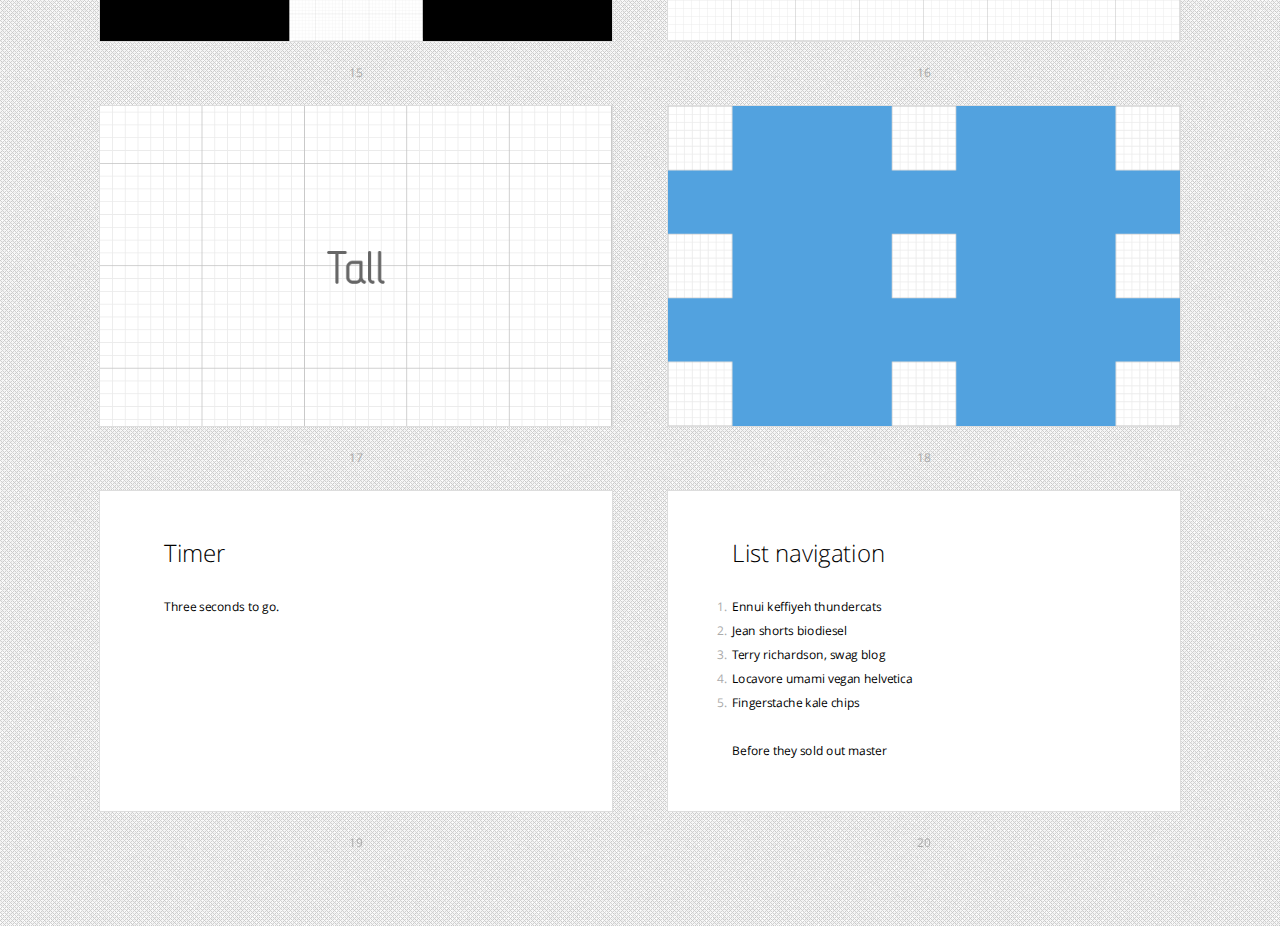
<file: shower/themes/bright/index.html>
<!DOCTYPE html>
<html lang="en">
<head>
	<title>Bright theme for Shower</title>
	<meta charset="utf-8">
	<meta name="viewport" content="width=680, user-scalable=no">
	<meta http-equiv="x-ua-compatible" content="ie=edge">
	<link rel="stylesheet" href="styles/screen.css">
</head>
<body class="list">
	<!--
		Debug class on <body> enables
		cyan grid on slides
		-->
	<header class="caption">
		<h1>Presentation Title</h1>
		<p><a href="">Yours Truly</a>, Famous Inc.</p>
	</header>
	<section class="slide"><div>
		<h2>Header</h2>
		<p>Typewriter etsy messenger bag <a href="">fingerstache</a>, aesthetic vinyl semiotics twee <strong>DIY</strong> forage chillwave. Thundercats ennui messenger bag, <em>squid</em> carles chillwave shoreditch pickled cliche <b>letterpress</b>. DIY beard locavore <i>occupy</i> salvia, whatever single-origin <code>coffee</code> fanny pack 3 wolf moon typewriter gastropub kale chips. Ennui keffiyeh thundercats jean shorts biodiesel. Terry richardson, swag blog locavore umami vegan helvetica. Fingerstache kale chips.</p>
		<footer>
			Typewriter etsy messenger bag fingerstache.
		</footer>
	</div></section>
	<section class="slide"><div>
		<h2>Header</h2>
		<p>DIY beard locavore occupy salvia, whatever single-origin coffee fanny pack 3 wolf moon typewriter gastropub kale chips. Ennui keffiyeh thundercats jean shorts biodiesel.</p>
		<p>Typewriter etsy messenger bag fingerstache, aesthetic vinyl semiotics twee DIY forage chillwave. Thundercats ennui messenger bag, squid carles chillwave shoreditch pickled cliche letterpress.</p>
		<footer>
			DIY beard locavore occupy salvia, whatever single-origin coffee fanny pack 3 wolf moon typewriter gastropub kale chips. Ennui keffiyeh thundercats jean shorts biodiesel.
		</footer>
	</div></section>
	<section class="slide"><div>
		<h2>Lists in English typography</h2>
		<ul>
			<li>Ennui keffiyeh thundercats</li>
			<li>Jean shorts biodiesel</li>
			<li>Terry richardson, swag blog
				<ol>
					<li>Locavore umami vegan helvetica</li>
					<li>Fingerstache kale chips</li>
					<li>Keytar sriracha gluten-free</li>
				</ol>
			</li>
			<li>Before they sold out master</li>
		</ul>
	</div></section>
	<section class="slide" lang="ru"><div>
		<h2>Lists in Russian typography</h2>
		<ul>
			<li>Ennui keffiyeh thundercats</li>
			<li>Jean shorts biodiesel</li>
			<li>Terry richardson, swag blog
				<ol>
					<li>Locavore umami vegan helvetica</li>
					<li>Fingerstache kale chips</li>
					<li>Keytar sriracha gluten-free</li>
				</ol>
			</li>
			<li>Before they sold out master</li>
		</ul>
	</div></section>
	<section class="slide"><div>
		<h2>Lists in English typography</h2>
		<ol>
			<li>Locavore umami vegan helvetica</li>
			<li>Fingerstache kale chips</li>
			<li>Keytar sriracha gluten-free</li>
		</ol>
		<ul>
			<li>Ennui keffiyeh thundercats</li>
			<li>Jean shorts biodiesel</li>
			<li>Terry richardson, swag blog</li>
		</ul>
	</div></section>
	<section class="slide"><div>
		<h2>Quote</h2>
		<figure>
			<blockquote>
				<p>Typewriter etsy messenger bag fingerstache, aesthetic vinyl semiotics twee DIY forage chillwave. Thundercats ennui messenger bag, squid carles chillwave shoreditch pickled cliche letterpress.</p>
			</blockquote>
			<figcaption>Author Name</figcaption>
		</figure>
		<p>DIY beard locavore occupy salvia, whatever single-origin coffee fanny pack 3 wolf moon typewriter gastropub kale chips.</p>
	</div></section>
	<section class="slide"><div>
		<h2>Table</h2>
		<table>
		<tr>
			<th scope="col">Locavore</th>
			<th>Umami</th>
			<th>Helvetica</th>
			<th>Vegan</th>
		</tr>
		<tr>
			<th scope="row">Fingerstache</th>
			<td>Kale</td>
			<td>Chips</td>
			<td>Keytar</td>
		</tr>
		<tr>
			<th scope="row">Sriracha</th>
			<td>Gluten-free</td>
			<td>Ennui</td>
			<td>Keffiyeh</td>
		</tr>
		<tr>
			<th scope="row">Thundercats</th>
			<td>Jean</td>
			<td>Shorts</td>
			<td>Biodiesel</td>
		</tr>
		<tr>
			<th scope="row">Terry</th>
			<td>Richardson</td>
			<td>Swag</td>
			<td>Blog</td>
		</tr>
		</table>
		<p>Typewriter etsy messenger bag fingerstache.</p>
	</div></section>
	<section class="slide"><div>
		<h2>Numbered code listing</h2>
		<pre>
			<code>&lt;html lang="en"&gt;</code>
			<code><mark>&lt;head&gt;</mark> <mark class="comment">&lt;!--Comment--&gt;</mark></code>
			<code>    &lt;title&gt;Shower&lt;/title&gt;</code>
			<code>    &lt;meta charset="<mark class="important">UTF-8</mark>"&gt;</code>
			<code>    &lt;link rel="stylesheet" href="s/screen.css"&gt;</code>
			<code>    &lt;script src="j/jquery.js"&gt;&lt;/script&gt;</code>
			<code><mark>&lt;/head&gt;</mark></code>
		</pre>
	</div></section>
	<section class="slide"><div>
		<h2>Plain code listing</h2>
		<pre><code>&lt;html lang="en"&gt;
<mark>&lt;head&gt;</mark> <mark class="comment">&lt;!--Comment--&gt;</mark>
    &lt;title&gt;Shower&lt;/title&gt;
    &lt;meta charset="<mark class="important">UTF-8</mark>"&gt;
    &lt;link rel="stylesheet" href="s/screen.css"&gt;
    &lt;script src="j/jquery.js"&gt;&lt;/script&gt;
<mark>&lt;/head&gt;</mark></code></pre>
	</div></section>
	<section class="slide shout"><div>
		<h2>
			You Can<br>
			Shout This Way
		</h2>
		<footer>
			Typewriter etsy messenger bag fingerstache.
		</footer>
	</div></section>
	<section class="slide shout right"><div>
		<h2>Sliding Right</h2>
	</div></section>
	<section class="slide shout up"><div>
		<h2>Sliding Up</h2>
	</div></section>
	<section class="slide cover"><div>
		<img src="pictures/exact.png" alt="">
	</div></section>
	<section class="slide cover w"><div>
		<img src="pictures/wide.png" alt="">
	</div></section>
	<section class="slide cover h"><div>
		<img src="pictures/tall.png" alt="">
		<footer>
			Typewriter etsy messenger bag fingerstache.
		</footer>
	</div></section>
	<section class="slide cover h"><div>
		<img src="pictures/wide.png" alt="">
	</div></section>
	<section class="slide cover w"><div>
		<img src="pictures/tall.png" alt="">
	</div></section>
	<section class="slide shout"><div>
		<img src="pictures/square.png" alt="" class="place t l">
		<img src="pictures/square.png" alt="" class="place t">
		<img src="pictures/square.png" alt="" class="place t r">
		<img src="pictures/square.png" alt="" class="place l">
		<img src="pictures/square.png" alt="" class="place">
		<img src="pictures/square.png" alt="" class="place r">
		<img src="pictures/square.png" alt="" class="place b l">
		<img src="pictures/square.png" alt="" class="place b">
		<img src="pictures/square.png" alt="" class="place b r">
	</div></section>
	<section class="slide" data-timing="00:03"><div>
		<h2>Timer</h2>
		<p>Three seconds to go.</p>
	</div></section>
	<section class="slide"><div>
		<h2>List navigation</h2>
		<ol>
			<li>Ennui keffiyeh thundercats</li>
			<li class="next">Jean shorts biodiesel</li>
			<li class="next">Terry richardson, swag blog</li>
			<li class="next">Locavore umami vegan helvetica</li>
			<li class="next">Fingerstache kale chips</li>
		</ol>
		<p class="next">Before they sold out master</p>
	</div></section>
	<p class="badge"><a href="https://github.com/shower/shower">Fork me on Github</a></p>
	<!--
		To hide progress bar from entire presentation
		just remove “progress” element.
		-->
	<div class="progress"><div></div></div>
	<script src="../../shower.js"></script>
	<!-- Copyright © 2013 Yours Truly, Famous Inc. -->
</body>
</html>
</file>
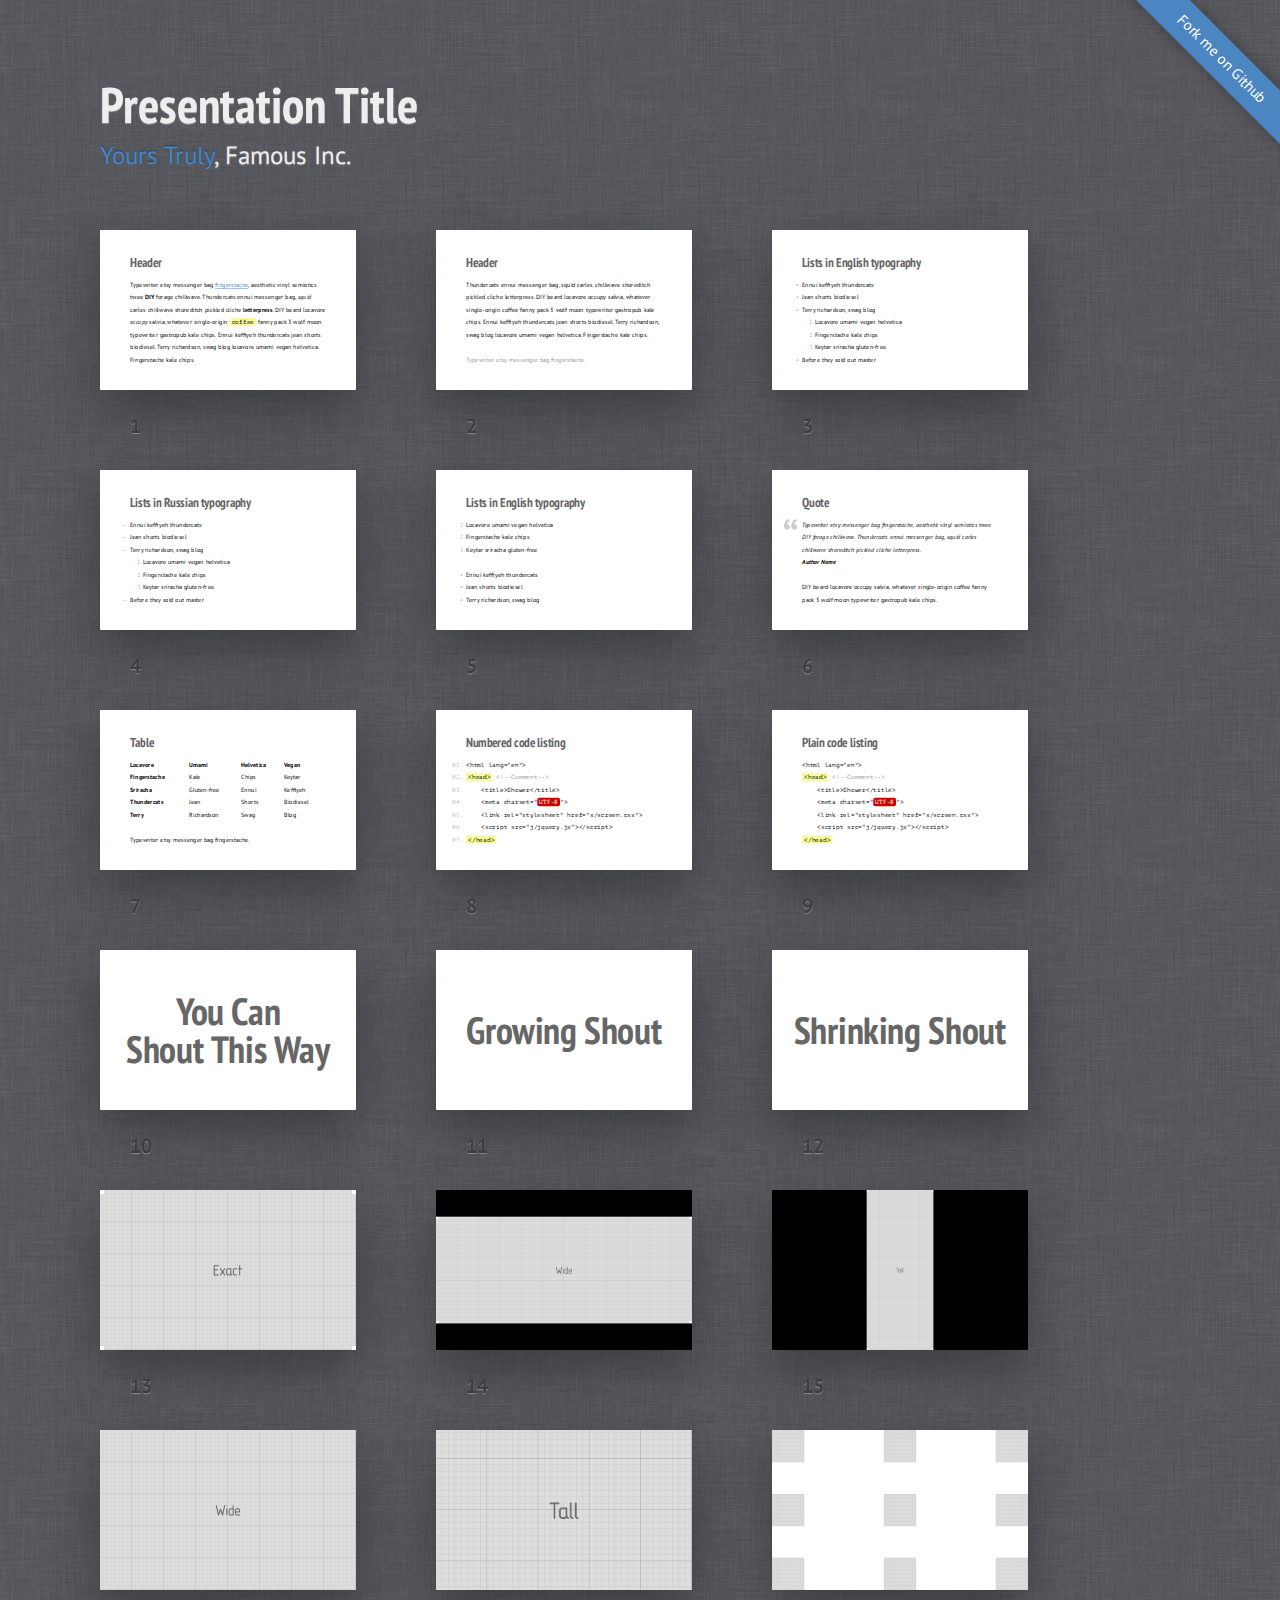
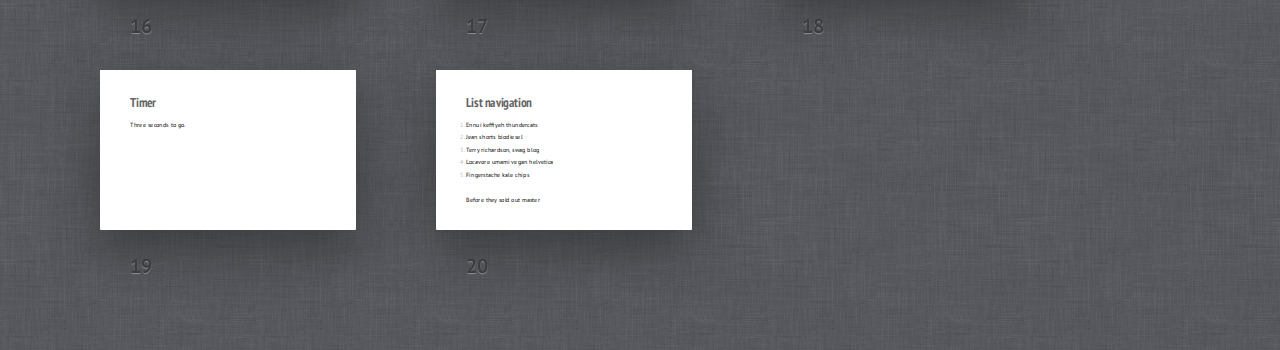
<file: shower/themes/ribbon/index.html>
<!DOCTYPE html>
<html lang="en">
<head>
	<title>Ribbon theme for Shower</title>
	<meta charset="utf-8">
	<meta name="viewport" content="width=792, user-scalable=no">
	<meta http-equiv="x-ua-compatible" content="ie=edge">
	<link rel="stylesheet" href="styles/screen.css">
</head>
<body class="list">
	<!--
		Debug class on <body> enables
		cyan grid on slides
		-->
	<header class="caption">
		<h1>Presentation Title</h1>
		<p><a href="">Yours Truly</a>, Famous Inc.</p>
	</header>
	<section class="slide"><div>
		<h2>Header</h2>
		<p>Typewriter etsy messenger bag <a href="">fingerstache</a>, aesthetic vinyl semiotics twee <strong>DIY</strong> forage chillwave. Thundercats ennui messenger bag, <em>squid</em> carles chillwave shoreditch pickled cliche <b>letterpress</b>. DIY beard locavore <i>occupy</i> salvia, whatever single-origin <code>coffee</code> fanny pack 3 wolf moon typewriter gastropub kale chips. Ennui keffiyeh thundercats jean shorts biodiesel. Terry richardson, swag blog locavore umami vegan helvetica. Fingerstache kale chips.</p>
		<footer>
			Typewriter etsy messenger bag fingerstache.
		</footer>
	</div></section>
	<section class="slide"><div>
		<h2>Header</h2>
		<p>Thundercats ennui messenger bag, squid carles chillwave shoreditch pickled cliche letterpress. DIY beard locavore occupy salvia, whatever single-origin coffee fanny pack 3 wolf moon typewriter gastropub kale chips. Ennui keffiyeh thundercats jean shorts biodiesel. Terry richardson, swag blog locavore umami vegan helvetica. Fingerstache kale chips.</p>
		<p class="note">Typewriter etsy messenger bag fingerstache.</p>
		<footer>
			DIY beard locavore occupy salvia, whatever single-origin coffee fanny pack 3 wolf moon typewriter gastropub kale chips. Ennui keffiyeh thundercats jean shorts biodiesel.
		</footer>
	</div></section>
	<section class="slide"><div>
		<h2>Lists in English typography</h2>
		<ul>
			<li>Ennui keffiyeh thundercats</li>
			<li>Jean shorts biodiesel</li>
			<li>Terry richardson, swag blog
				<ol>
					<li>Locavore umami vegan helvetica</li>
					<li>Fingerstache kale chips</li>
					<li>Keytar sriracha gluten-free</li>
				</ol>
			</li>
			<li>Before they sold out master</li>
		</ul>
	</div></section>
	<section class="slide" lang="ru"><div>
		<h2>Lists in Russian typography</h2>
		<ul>
			<li>Ennui keffiyeh thundercats</li>
			<li>Jean shorts biodiesel</li>
			<li>Terry richardson, swag blog
				<ol>
					<li>Locavore umami vegan helvetica</li>
					<li>Fingerstache kale chips</li>
					<li>Keytar sriracha gluten-free</li>
				</ol>
			</li>
			<li>Before they sold out master</li>
		</ul>
	</div></section>
	<section class="slide"><div>
		<h2>Lists in English typography</h2>
		<ol>
			<li>Locavore umami vegan helvetica</li>
			<li>Fingerstache kale chips</li>
			<li>Keytar sriracha gluten-free</li>
		</ol>
		<ul>
			<li>Ennui keffiyeh thundercats</li>
			<li>Jean shorts biodiesel</li>
			<li>Terry richardson, swag blog</li>
		</ul>
	</div></section>
	<section class="slide"><div>
		<h2>Quote</h2>
		<figure>
			<blockquote>
				<p>Typewriter etsy messenger bag fingerstache, aesthetic vinyl semiotics twee DIY forage chillwave. Thundercats ennui messenger bag, squid carles chillwave shoreditch pickled cliche letterpress.</p>
			</blockquote>
			<figcaption>Author Name</figcaption>
		</figure>
		<p>DIY beard locavore occupy salvia, whatever single-origin coffee fanny pack 3 wolf moon typewriter gastropub kale chips.</p>
	</div></section>
	<section class="slide"><div>
		<h2>Table</h2>
		<table>
		<tr>
			<th scope="col">Locavore</th>
			<th>Umami</th>
			<th>Helvetica</th>
			<th>Vegan</th>
		</tr>
		<tr>
			<th scope="row">Fingerstache</th>
			<td>Kale</td>
			<td>Chips</td>
			<td>Keytar</td>
		</tr>
		<tr>
			<th scope="row">Sriracha</th>
			<td>Gluten-free</td>
			<td>Ennui</td>
			<td>Keffiyeh</td>
		</tr>
		<tr>
			<th scope="row">Thundercats</th>
			<td>Jean</td>
			<td>Shorts</td>
			<td>Biodiesel</td>
		</tr>
		<tr>
			<th scope="row">Terry</th>
			<td>Richardson</td>
			<td>Swag</td>
			<td>Blog</td>
		</tr>
		</table>
		<p>Typewriter etsy messenger bag fingerstache.</p>
	</div></section>
	<section class="slide"><div>
		<h2>Numbered code listing</h2>
		<pre>
			<code>&lt;html lang="en"&gt;</code>
			<code><mark>&lt;head&gt;</mark> <mark class="comment">&lt;!--Comment--&gt;</mark></code>
			<code>    &lt;title&gt;Shower&lt;/title&gt;</code>
			<code>    &lt;meta charset="<mark class="important">UTF-8</mark>"&gt;</code>
			<code>    &lt;link rel="stylesheet" href="s/screen.css"&gt;</code>
			<code>    &lt;script src="j/jquery.js"&gt;&lt;/script&gt;</code>
			<code><mark>&lt;/head&gt;</mark></code>
		</pre>
	</div></section>
	<section class="slide"><div>
		<h2>Plain code listing</h2>
		<pre><code>&lt;html lang="en"&gt;
<mark>&lt;head&gt;</mark> <mark class="comment">&lt;!--Comment--&gt;</mark>
    &lt;title&gt;Shower&lt;/title&gt;
    &lt;meta charset="<mark class="important">UTF-8</mark>"&gt;
    &lt;link rel="stylesheet" href="s/screen.css"&gt;
    &lt;script src="j/jquery.js"&gt;&lt;/script&gt;
<mark>&lt;/head&gt;</mark></code></pre>
	</div></section>
	<section class="slide shout"><div>
		<h2>
			You Can<br>
			Shout This Way
		</h2>
		<footer>
			Typewriter etsy messenger bag fingerstache.
		</footer>
	</div></section>
	<section class="slide shout grow"><div>
		<h2>Growing Shout</h2>
	</div></section>
	<section class="slide shout shrink"><div>
		<h2>Shrinking Shout</h2>
	</div></section>
	<section class="slide cover"><div>
		<img src="pictures/exact.png" alt="">
	</div></section>
	<section class="slide cover w"><div>
		<img src="pictures/wide.png" alt="">
	</div></section>
	<section class="slide cover h"><div>
		<img src="pictures/tall.png" alt="">
		<footer>
			Typewriter etsy messenger bag fingerstache.
		</footer>
	</div></section>
	<section class="slide cover h"><div>
		<img src="pictures/wide.png" alt="">
	</div></section>
	<section class="slide cover w"><div>
		<img src="pictures/tall.png" alt="">
	</div></section>
	<section class="slide shout"><div>
		<img src="pictures/square.png" alt="" class="place t l">
		<img src="pictures/square.png" alt="" class="place t">
		<img src="pictures/square.png" alt="" class="place t r">
		<img src="pictures/square.png" alt="" class="place l">
		<img src="pictures/square.png" alt="" class="place">
		<img src="pictures/square.png" alt="" class="place r">
		<img src="pictures/square.png" alt="" class="place b l">
		<img src="pictures/square.png" alt="" class="place b">
		<img src="pictures/square.png" alt="" class="place b r">
	</div></section>
	<section class="slide" data-timing="00:03"><div>
		<h2>Timer</h2>
		<p>Three seconds to go.</p>
	</div></section>
	<section class="slide"><div>
		<h2>List navigation</h2>
		<ol>
			<li>Ennui keffiyeh thundercats</li>
			<li class="next">Jean shorts biodiesel</li>
			<li class="next">Terry richardson, swag blog</li>
			<li class="next">Locavore umami vegan helvetica</li>
			<li class="next">Fingerstache kale chips</li>
		</ol>
		<p class="next">Before they sold out master</p>
	</div></section>
	<p class="badge"><a href="https://github.com/shower/shower">Fork me on Github</a></p>
	<!--
		To hide progress bar from entire presentation
		just remove “progress” element.
		-->
	<div class="progress"><div></div></div>
	<script src="../../shower.js"></script>
	<!-- Copyright © 2013 Yours Truly, Famous Inc. -->
</body>
</html>
</file>
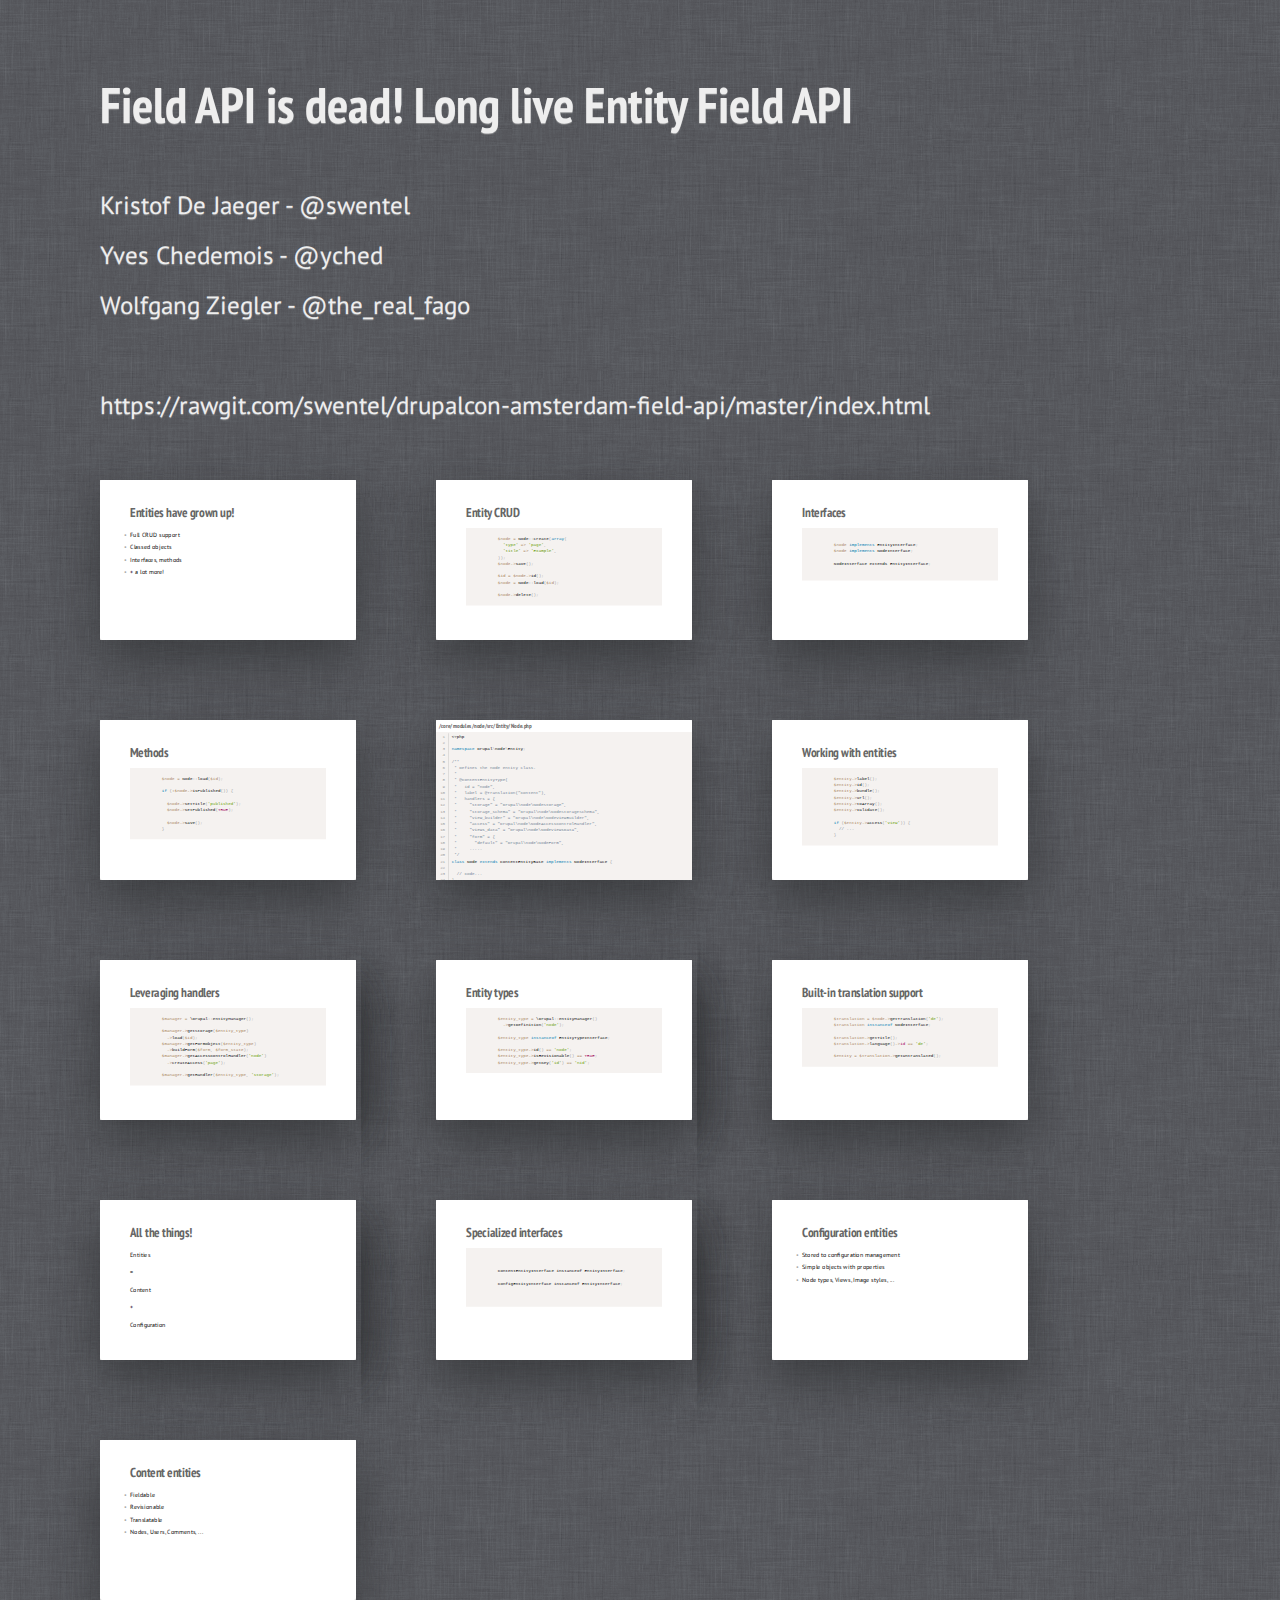
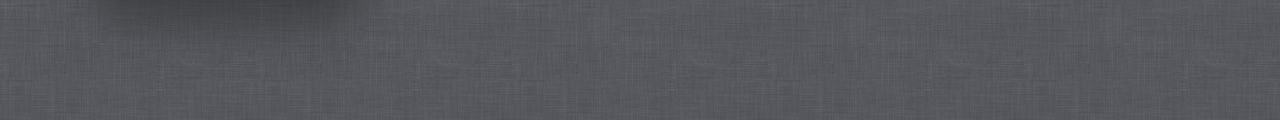
<file: index-fago.html>
<!DOCTYPE HTML>
<html lang="en">
<head>
	<title>D8: Field API is dead! Long live Entity Field API</title>
	<meta charset="utf-8">
	<meta name="viewport" content="width=792, user-scalable=no">
	<meta http-equiv="x-ua-compatible" content="ie=edge">
	<link rel="stylesheet" href="shower/themes/ribbon/styles/screen.css">
    <link rel="stylesheet" href="prism.css">
    <link rel="stylesheet" href="custom.css">
</head>
<body class="list language-php">
	<header class="caption">
		<h1>Field API is dead! Long live Entity Field API</h1>
        <p>&nbsp;</p>
		<p>Kristof De Jaeger - @swentel</p>
        <p>Yves Chedemois - @yched</p>
        <p>Wolfgang Ziegler - @the_real_fago</p>
        <p>&nbsp;</p>
        <p>https://rawgit.com/swentel/drupalcon-amsterdam-field-api/master/index.html</p>
    </header>



    <!-- Unified APIs -->
    <section class="slide"><div>
        <h2>Entities have grown up!</h2>
        <ul>
            <li class="">Full CRUD support</li>
            <li class="">Classed objects</li>
            <li class="">Interfaces, methods</li>
            <li class="">+ a lot more!</li>
        </ul>
    </div></section>

    <section class="slide"><div>
        <h2>Entity CRUD</h2>
        <pre><code>
            $node = Node::create(array(
              'type' => 'page',
              'title' => 'Example',
            ));
            $node->save();

            $id = $node->id();
            $node = Node::load($id);

            $node->delete();
        </code></pre>
    </div></section>

    <section class="slide"><div>
        <h2>Interfaces</h2>
        <pre><code>

            $node implements EntityInterface;
            $node implements NodeInterface;

            NodeInterface extends EntityInterface;

        </code></pre>
    </div></section>

    <section class="slide"><div>
        <h2>Methods</h2>
        <pre><code>
            $node = Node::load($id);

            if (!$node->isPublished()) {

              $node->setTitle('published');
              $node->setPublished(TRUE);

              $node->save();
            }
        </code></pre>
    </div></section>

    <section class="slide nomargins codeonly"><div>
        <h2>/core/modules/node/src/Entity/Node.php</h2>
        <pre data-src="source/Node.php"></pre>
    </div></section>

    <section class="slide"><div>
        <h2>Working with entities</h2>
        <pre><code>
            $entity->label();
            $entity->id();
            $entity->bundle();
            $entity->url();
            $entity->toArray();
            $entity->validate();

            if ($entity->access('view')) {
              // ...
            }
        </code></pre>
    </div></section>

    <section class="slide"><div>
        <h2>Leveraging handlers</h2>
        <pre><code>
            $manager = \Drupal::entityManager();

            $manager->getStorage($entity_type)
              ->load($id);
            $manager->getFormObject($entity_type)
              ->buildForm($form, $form_state);
            $manager->getAccessControlHandler('node')
              ->createAccess('page');

            $manager->getHandler($entity_type, 'storage');
        </code></pre>
    </div></section>

    <section class="slide"><div>
        <h2>Entity types</h2>
        <pre><code>
            $entity_type = \Drupal::entityManager()
              ->getDefinition('node');

            $entity_type instanceof EntityTypeInterface;

            $entity_type->id() == 'node';
            $entity_type->isRevisionable() == TRUE;
            $entity_type->getKey('id') == 'nid';
        </code></pre>
    </div></section>

    <section class="slide"><div>
        <h2>Built-in translation support</h2>
        <pre><code>
            $translation = $node->getTranslation('de');
            $translation instanceof NodeInterface;

            $translation->getTitle();
            $translation->language()->id == 'de';

            $entity = $translation->getUntranslated();
        </code></pre>
    </div></section>

    <section class="slide"><div>
        <h2>All the things!</h2>
        <p class="">Entities</p>
        <p class="">=</p>
        <p class="next">
            Content
        </p>
        <p class="next">
            +
        </p>
        <p class="next">
            Configuration
        </p>
    </div></section>

    <section class="slide"><div>
        <h2>Specialized interfaces</h2>
        <pre><code>


            ContentEntityInterface instanceof EntityInterface;

            ConfigEntityInterface instanceof EntityInterface;


        </code></pre>

    </div></section>

    <section class="slide"><div>
        <h2>Configuration entities</h2>
        <ul>
            <li class="next">Stored to configuration management</li>
            <li class="next">Simple objects with properties</li>
            <li class="next">Node types, Views, Image styles, ...</li>
        </ul>

    </div></section>

    <section class="slide"><div>
        <h2>Content entities</h2>
        <ul>
            <li class="next">Fieldable</li>
            <li class="next">Revisionable</li>
            <li class="next">Translatable</li>
            <li class="next">Nodes, Users, Comments, ...</li>
        </ul>

    </div></section>

    <div class="progress"><div></div></div>

	<script src="shower/shower.min.js"></script>
    <script src="prism.js"></script>
    <script src="prism_yaml.js"></script>
    <script>
        var pre = document.querySelectorAll("section.codeonly pre");
        for (var i = 0; i < pre.length; i++) {
            pre[i].className += " line-numbers";
        }
    </script>
</body>
</html>
</file>
<file: shower/themes/ribbon/styles/screen.css>
@font-face{font-family:'PT Sans';src:url(../fonts/PTSans.woff) format("woff")}@font-face{font-weight:bold;font-family:'PT Sans';src:url(../fonts/PTSans.Bold.woff) format("woff")}@font-face{font-style:italic;font-family:'PT Sans';src:url(../fonts/PTSans.Italic.woff) format("woff")}@font-face{font-style:italic;font-weight:bold;font-family:'PT Sans';src:url(../fonts/PTSans.Bold.Italic.woff) format("woff")}@font-face{font-family:'PT Sans Narrow';font-weight:bold;src:url(../fonts/PTSans.Narrow.Bold.woff) format("woff")}@font-face{font-family:'PT Mono';src:url(../fonts/PTMono.woff) format("woff")}html,body,div,span,applet,object,iframe,h1,h2,h3,h4,h5,h6,p,blockquote,pre,a,abbr,acronym,address,big,cite,code,del,dfn,em,img,ins,kbd,q,s,samp,small,strike,strong,sub,sup,tt,var,b,u,i,center,dl,dt,dd,ol,ul,li,fieldset,form,label,legend,table,caption,tbody,tfoot,thead,tr,th,td,article,aside,canvas,details,embed,figure,figcaption,footer,header,hgroup,menu,nav,output,ruby,section,summary,time,mark,audio,video{margin:0;padding:0;border:0;font-size:100%;font:inherit;vertical-align:baseline}article,aside,details,figcaption,figure,footer,header,hgroup,menu,nav,section{display:block}body{line-height:1}ol,ul{list-style:none}blockquote,q{quotes:none}blockquote:before,blockquote:after,q:before,q:after{content:'';content:none}table{border-collapse:collapse;border-spacing:0}body{counter-reset:slide;font:25px/2 'PT Sans', sans-serif}a{text-decoration:none}.caption{display:none;margin:0 0 50px;color:#eee;text-shadow:0 1px 1px #8D8E90}.caption h1{font:bold 50px/1 'PT Sans Narrow', sans-serif}.caption a{color:#4b86c2;text-shadow:0 -1px 1px #1F3F60;text-decoration:none}.caption a:hover{color:#5e93c8}.badge{position:absolute;top:0;right:0;display:none;overflow:hidden;visibility:hidden;width:11em;height:11em;line-height:2.5;font-size:15px}.badge a{position:absolute;bottom:50%;right:-50%;left:-50%;visibility:visible;background:#4b86c2;box-shadow:0 0 1em rgba(0,0,0,0.3);color:#FFF;text-decoration:none;text-align:center;-webkit-transform-origin:50% 100%;-moz-transform-origin:50% 100%;-ms-transform-origin:50% 100%;-o-transform-origin:50% 100%;transform-origin:50% 100%;-webkit-transform:rotate(45deg) translateY(-1em);-moz-transform:rotate(45deg) translateY(-1em);-ms-transform:rotate(45deg) translateY(-1em);-o-transform:rotate(45deg) translateY(-1em);transform:rotate(45deg) translateY(-1em)}.badge a:hover{background:#568ec6}.slide{position:relative;width:1024px;height:640px;background:#FFF;color:#000;-webkit-print-color-adjust:exact;-webkit-text-size-adjust:none;-moz-text-size-adjust:none;-ms-text-size-adjust:none}.slide:after{position:absolute;top:0;right:119px;padding:20px 0 0;width:50px;height:80px;background:url(../images/ribbon.svg) no-repeat;color:#FFF;counter-increment:slide;content:counter(slide);text-align:center;font-size:20px}.slide>div{position:absolute;top:0;left:0;overflow:hidden;padding:105px 120px 0;width:784px;height:535px}.debug .slide{background:#fff url(../images/grid-16x10.svg) no-repeat}.slide h2{margin:0 0 37px;color:#666;font:bold 50px/1 'PT Sans Narrow', sans-serif}.slide p{margin:0 0 50px}.slide p.note{color:#999}.slide a{border-bottom:0.1em solid;color:#4b86c2}.slide b,.slide strong{font-weight:bold}.slide i,.slide em{font-style:italic}.slide kbd,.slide code,.slide samp{padding:3px 8px;border-radius:8px;background:#fafaa2;color:#000;-moz-tab-size:4;-o-tab-size:4;tab-size:4;line-height:1;font-family:'PT Mono', monospace}.slide blockquote{font-style:italic}.slide blockquote:before{position:absolute;margin:-16px 0 0 -80px;color:#CCC;font:200px/1 'PT Sans', sans-serif;content:'\201C'}.slide blockquote+figcaption{margin:-50px 0 50px;font-style:italic;font-weight:bold}.slide ol,.slide ul{margin:0 0 50px;counter-reset:list}.slide ol li,.slide ul li{text-indent:-2em}.slide ol li:before,.slide ul li:before{display:inline-block;width:2em;color:#BBB;text-align:right}.slide ol ol,.slide ol ul,.slide ul ol,.slide ul ul{margin:0 0 0 2em}.slide ul>li:before{content:'\2022\00A0\00A0'}.slide ul>li:lang(ru):before{content:'\2014\00A0\00A0'}.slide ol>li:before{counter-increment:list;content:counter(list) ".\00A0"}.slide pre{margin:0 0 49px;padding:1px 0 0;counter-reset:code;white-space:normal}.slide pre code{display:block;padding:0;background:none;white-space:pre;line-height:50px}.slide pre code:before{position:absolute;margin:0 0 0 -110px;width:100px;color:#BBB;text-align:right;counter-increment:code;content:counter(code,decimal-leading-zero) "."}.slide pre code:only-child:before{content:''}.slide pre mark{padding:3px 8px;border-radius:8px;background:#F7FCA0;color:#000;font-style:normal}.slide pre mark.important{background:#C00;color:#FFF;font-weight:normal}.slide pre mark.comment{padding:0;background:none;color:#999}.slide table{margin:0 0 50px;width:100%;border-collapse:collapse;border-spacing:0}.slide table th,.slide table td{background:url("[data-uri]") 0 100% repeat-x}.slide table th{text-align:left;font-weight:bold}.slide table.striped tr:nth-child(even){background:#EEE}.slide.cover,.slide.shout{z-index:1}.slide.cover:after,.slide.shout:after{visibility:hidden}.slide.cover{background:#000}.slide.cover img,.slide.cover svg,.slide.cover video,.slide.cover object,.slide.cover canvas{position:absolute;top:0;left:0;z-index:-1}.slide.cover.w img,.slide.cover.w svg,.slide.cover.w video,.slide.cover.w object,.slide.cover.w canvas{top:50%;width:100%;-webkit-transform:translateY(-50%);-moz-transform:translateY(-50%);-ms-transform:translateY(-50%);-o-transform:translateY(-50%);transform:translateY(-50%)}.slide.cover.h img,.slide.cover.h svg,.slide.cover.h video,.slide.cover.h object,.slide.cover.h canvas{left:50%;height:100%;-webkit-transform:translateX(-50%);-moz-transform:translateX(-50%);-ms-transform:translateX(-50%);-o-transform:translateX(-50%);transform:translateX(-50%)}.slide.cover.w.h img,.slide.cover.w.h svg,.slide.cover.w.h video,.slide.cover.w.h object,.slide.cover.w.h canvas{top:0;left:0;-webkit-transform:none;-moz-transform:none;-ms-transform:none;-o-transform:none;transform:none}.slide.shout{background-image:none}.slide.shout h2{position:absolute;top:50%;left:0;width:100%;text-align:center;line-height:1;font-size:150px;-webkit-transform:translateY(-50%);-moz-transform:translateY(-50%);-ms-transform:translateY(-50%);-o-transform:translateY(-50%);transform:translateY(-50%)}.slide .place{position:absolute;top:50%;left:50%;-webkit-transform:translate(-50%, -50%);-moz-transform:translate(-50%, -50%);-ms-transform:translate(-50%, -50%);-o-transform:translate(-50%, -50%);transform:translate(-50%, -50%)}.slide .place.t.l,.slide .place.t.r,.slide .place.b.r,.slide .place.b.l{-webkit-transform:none;-moz-transform:none;-ms-transform:none;-o-transform:none;transform:none}.slide .place.t,.slide .place.b{-webkit-transform:translate(-50%, 0);-moz-transform:translate(-50%, 0);-ms-transform:translate(-50%, 0);-o-transform:translate(-50%, 0);transform:translate(-50%, 0)}.slide .place.l,.slide .place.r{-webkit-transform:translate(0, -50%);-moz-transform:translate(0, -50%);-ms-transform:translate(0, -50%);-o-transform:translate(0, -50%);transform:translate(0, -50%)}.slide .place.t,.slide .place.t.l,.slide .place.t.r{top:0}.slide .place.r{right:0;left:auto}.slide .place.b,.slide .place.b.r,.slide .place.b.l{top:auto;bottom:0}.slide .place.l{left:0}.slide footer{position:absolute;left:0;right:0;bottom:-640px;z-index:1;display:none;padding:20px 120px;background:#fafaa2;box-shadow:0 0 0 2px #f0f0ac inset;-webkit-transition:bottom 0.3s;-moz-transition:bottom 0.3s;-o-transition:bottom 0.3s;transition:bottom 0.3s}.slide:hover footer{bottom:0}@media screen{.list{position:absolute;clip:rect(0, auto, auto, 0);padding:80px 0 40px 100px;background:#585a5e url(../images/linen.png)}.list .caption,.list .badge{display:block}.list .slide{float:left;margin:0 -412px -220px 0;-webkit-transform-origin:0 0;-moz-transform-origin:0 0;-ms-transform-origin:0 0;-o-transform-origin:0 0;transform-origin:0 0;-webkit-transform:scale(0.5);-moz-transform:scale(0.5);-ms-transform:scale(0.5);-o-transform:scale(0.5);transform:scale(0.5)}.list .slide:before{position:absolute;top:0;left:0;z-index:-1;width:512px;height:320px;box-shadow:0 0 30px rgba(0,0,0,0.005),0 20px 50px rgba(42,43,45,0.6);border-radius:2px;content:'';-webkit-transform-origin:0 0;-moz-transform-origin:0 0;-ms-transform-origin:0 0;-o-transform-origin:0 0;transform-origin:0 0;-webkit-transform:scale(2);-moz-transform:scale(2);-ms-transform:scale(2);-o-transform:scale(2);transform:scale(2)}.list .slide:after{top:auto;right:auto;bottom:-80px;left:120px;padding:0;width:auto;height:auto;background:none;color:#3C3D40;text-shadow:0 1px 1px #8D8E90;font-weight:bold;-webkit-transform-origin:0 0;-moz-transform-origin:0 0;-ms-transform-origin:0 0;-o-transform-origin:0 0;transform-origin:0 0;-webkit-transform:scale(2);-moz-transform:scale(2);-ms-transform:scale(2);-o-transform:scale(2);transform:scale(2)}.list .slide:hover:before{box-shadow:0 0 0 10px rgba(42,43,45,0.3),0 20px 50px rgba(42,43,45,0.6)}.list .slide:target:before{box-shadow:0 0 0 1px #376da3,0 0 0 10px #4b86c2,0 20px 50px rgba(42,43,45,0.6)}.list .slide:target:after{text-shadow:0 1px 1px rgba(42,43,45,0.6);color:#4b86c2}.list .slide>div:before{position:absolute;top:0;right:0;bottom:0;left:0;z-index:2;content:''}.list .slide.cover:after,.list .slide.shout:after{visibility:visible}.list .slide footer{display:block}.full{position:absolute;top:50%;left:50%;overflow:hidden;margin:-320px 0 0 -512px;width:1024px;height:640px;background:#000}.full .slide{position:absolute;top:0;left:0;margin-left:150%}.full .slide .next{visibility:hidden}.full .slide .next.active{visibility:visible}.full .slide:target{margin:0}.full .slide.shout.grow h2,.full .slide.shout.shrink h2{opacity:0;-webkit-transition:all 0.4s ease-out;-moz-transition:all 0.4s ease-out;-o-transition:all 0.4s ease-out;transition:all 0.4s ease-out}.full .slide.shout.grow:target h2,.full .slide.shout.shrink:target h2{opacity:1;-webkit-transform:scale(1) translateY(-50%);-moz-transform:scale(1) translateY(-50%);-ms-transform:scale(1) translateY(-50%);-o-transform:scale(1) translateY(-50%);transform:scale(1) translateY(-50%)}.full .slide.shout.grow h2{-webkit-transform:scale(0.1) translateY(-50%);-moz-transform:scale(0.1) translateY(-50%);-ms-transform:scale(0.1) translateY(-50%);-o-transform:scale(0.1) translateY(-50%);transform:scale(0.1) translateY(-50%)}.full .slide.shout.shrink h2{-webkit-transform:scale(10) translateY(-50%);-moz-transform:scale(10) translateY(-50%);-ms-transform:scale(10) translateY(-50%);-o-transform:scale(10) translateY(-50%);transform:scale(10) translateY(-50%)}.full .progress{position:absolute;right:0;bottom:0;left:-10px;z-index:1}.full .progress div{padding-left:10px;width:0;height:10px;background:url(../images/progress.svg) 100% 0 no-repeat;background-clip:content-box;-webkit-transition:width 0.2s linear;-moz-transition:width 0.2s linear;-o-transition:width 0.2s linear;transition:width 0.2s linear}}@media screen and (-webkit-min-device-pixel-ratio: 2), screen and (min-resolution: 192dpi){.list{background-image:url(../images/linen@2x.png);background-size:256px}}@media screen and (max-width: 1324px){.list .slide{margin:0 -688px -400px 0;-webkit-transform:scale(0.25);-moz-transform:scale(0.25);-ms-transform:scale(0.25);-o-transform:scale(0.25);transform:scale(0.25)}}@media screen and (max-width: 1324px){.list .slide:before{width:256px;height:160px;-webkit-transform:scale(4);-moz-transform:scale(4);-ms-transform:scale(4);-o-transform:scale(4);transform:scale(4)}}@media screen and (max-width: 1324px){.list .slide:after{bottom:-104px;-webkit-transform:scale(4);-moz-transform:scale(4);-ms-transform:scale(4);-o-transform:scale(4);transform:scale(4)}}@media screen and (max-width: 1324px){.list .slide:target:before{box-shadow:0 0 0 1px #376da3,0 0 0 10px #4b86c2,0 20px 50px rgba(42,43,45,0.6)}}@page{margin:0;size:1024px 640px}
</file>
<file: prism.css>
/**
 * prism.js default theme for JavaScript, CSS and HTML
 * Based on dabblet (http://dabblet.com)
 * @author Lea Verou
 */

code[class*="language-"],
pre[class*="language-"] {
	color: black;
	text-shadow: 0 1px white;
	font-family: Consolas, Monaco, 'Andale Mono', monospace;
	direction: ltr;
	text-align: left;
	white-space: pre;
	word-spacing: normal;

	-moz-tab-size: 4;
	-o-tab-size: 4;
	tab-size: 4;

	-webkit-hyphens: none;
	-moz-hyphens: none;
	-ms-hyphens: none;
	hyphens: none;
}

pre[class*="language-"]::-moz-selection, pre[class*="language-"] ::-moz-selection,
code[class*="language-"]::-moz-selection, code[class*="language-"] ::-moz-selection {
	text-shadow: none;
	background: #b3d4fc;
}

pre[class*="language-"]::selection, pre[class*="language-"] ::selection,
code[class*="language-"]::selection, code[class*="language-"] ::selection {
	text-shadow: none;
	background: #b3d4fc;
}

@media print {
	code[class*="language-"],
	pre[class*="language-"] {
		text-shadow: none;
	}
}

/* Code blocks */
pre[class*="language-"] {
	padding: 1em;
	margin: .5em 0;
	overflow: auto;
}

:not(pre) > code[class*="language-"],
pre[class*="language-"] {
	background: #f5f2f0;
}

/* Inline code */
:not(pre) > code[class*="language-"] {
	padding: .1em;
	border-radius: .3em;
}

.token.comment,
.token.prolog,
.token.doctype,
.token.cdata {
	color: slategray;
}

.token.punctuation {
	color: #999;
}

.namespace {
	opacity: .7;
}

.token.property,
.token.tag,
.token.boolean,
.token.number,
.token.constant,
.token.symbol {
	color: #905;
}

.token.selector,
.token.attr-name,
.token.string,
.token.builtin {
	color: #690;
}

.token.operator,
.token.entity,
.token.url,
.language-css .token.string,
.style .token.string,
.token.variable {
	color: #a67f59;
	background: hsla(0,0%,100%,.5);
}

.token.atrule,
.token.attr-value,
.token.keyword {
	color: #07a;
}


.token.regex,
.token.important {
	color: #e90;
}

.token.important {
	font-weight: bold;
}

.token.entity {
	cursor: help;
}

pre[data-line] {
	position: relative;
	padding: 1em 0 1em 3em;
}

.line-highlight {
	position: absolute;
	left: 0;
	right: 0;
	padding: inherit 0;
	margin-top: 1em; /* Same as .prism’s padding-top */

	background: hsla(24, 20%, 50%,.08);
	background: -moz-linear-gradient(left, hsla(24, 20%, 50%,.1) 70%, hsla(24, 20%, 50%,0));
	background: -webkit-linear-gradient(left, hsla(24, 20%, 50%,.1) 70%, hsla(24, 20%, 50%,0));
	background: -o-linear-gradient(left, hsla(24, 20%, 50%,.1) 70%, hsla(24, 20%, 50%,0));
	background: linear-gradient(left, hsla(24, 20%, 50%,.1) 70%, hsla(24, 20%, 50%,0));
	
	pointer-events: none;
	
	line-height: inherit;
	white-space: pre;
}

	.line-highlight:before,
	.line-highlight[data-end]:after {
		content: attr(data-start);
		position: absolute;
		top: .4em;
		left: .6em;
		min-width: 1em;
		padding: 0 .5em;
		background-color: hsla(24, 20%, 50%,.4);
		color: hsl(24, 20%, 95%);
		font: bold 65%/1.5 sans-serif;
		text-align: center;
		vertical-align: .3em;
		border-radius: 999px;
		text-shadow: none;
		box-shadow: 0 1px white;
	}
	
	.line-highlight[data-end]:after {
		content: attr(data-end);
		top: auto;
		bottom: .4em;
	}
pre.line-numbers {
	position: relative;
	padding-left: 3.8em;
	counter-reset: linenumber;
}

pre.line-numbers > code {
	position: relative;
}

.line-numbers .line-numbers-rows {
	position: absolute;
	pointer-events: none;
	top: 0;
	font-size: 100%;
	left: -3.8em;
	width: 3em; /* works for line-numbers below 1000 lines */
	letter-spacing: -1px;
	border-right: 1px solid #999;

	-webkit-user-select: none;
	-moz-user-select: none;
	-ms-user-select: none;
	user-select: none;

}

	.line-numbers-rows > span {
		pointer-events: none;
		display: block;
		counter-increment: linenumber;
	}

		.line-numbers-rows > span:before {
			content: counter(linenumber);
			color: #999;
			display: block;
			padding-right: 0.8em;
			text-align: right;
		}
</file>
<file: custom.css>
@media screen {
  .full .progress div {
    height: 3px;
  }
}

.slide ol li:before, .slide ul li:before {
  color: #aaa;
}
.slide:after {
  content: none;
}

.slide.shout h3 {
  text-align: center;
  font-size: 2em;
  font-family: "PT Sans Narrow";
  color:  #aaa;
  margin-top: 350px
}

.slide.wide>div {
  width: 100%;
  padding-left: 0;
  padding-right: 0;
}
.slide.wide>div>h2 {
  padding-left: 120px;
}

.slide.nomargins>div {
  padding: 0;
  width: 100%;
  height:  100%;
}
.slide.nomargins>div>h2 {
  padding-left: 10px;
  padding-top: 10px;
  margin-bottom: .3em;
}

.slide.shadow {
  text-shadow: 5px 5px 10px #000;
}

.slide p {
  margin: 0 0 20px;
}

.slide ul {
  margin-bottom: 20px;
}

img.border {
  margin-top: 1em;
  margin-bottom: 1em;
  border: 5px solid #ddf;
}
img.center {
  display: block;
  margin-left: auto;
  margin-right: auto;
}

a.credits {
  position: absolute;
  bottom: 0;
  left: 1em;
  text-decoration: none;
  border-bottom: 0;
  font-size: 70%;
}

.monospace {
  font-family: Consolas, Monaco, 'Andale Mono', monospace;
}

pre[class*="language-"] {
  padding: .2em;
  position: relative;
  overflow-y: auto;
}
pre[class*="language-"].line-numbers {
  padding-left: 2.5em;
}
:not(.codeonly) > code[class*="language-"] {
  max-height: 70%;
}
.slide.codeonly>div>h2 {
  font-size: 1em;
}
.codeonly pre[class*="language-"] {
  height: 582px;
}
pre[class*="language-"] > code {
  font-size: 68%;
  line-height: 25px;
}

:not(pre) > code[class*="language-"] {
  font-size: 85%;
  background: #ffffff;
  padding: 0;
}
:not(pre) > code[class*="language-"].indent {
  margin-left: 2em;
}

pre[class*="language-"] .token.operator,
pre[class*="language-"] .token.entity,
pre[class*="language-"] .token.url,
pre[class*="language-"] .language-css .token.string,
pre[class*="language-"] .style .token.string,
pre[class*="language-"] .token.variable {
  background: #f5f2f0;
}


pre[class*="drupal-"] code:after,
code[class*="drupal-"]:after {
  position: absolute;
  color: #888;
  font-family: "PT Sans";
  font-weight: bold;
  font-size: 140%;
  right: .1em;
  bottom: .05em;
  overflow: hidden;
}
pre.drupal-7 code:after,
code.drupal-7:after {
  content: "D7";
}
pre.drupal-8 code:after,
code.drupal-8:after {
  content: "D8";
}
</file>
<file: shower/themes/bright/styles/screen.css>
@font-face{font-family:'Open Sans';src:url(../fonts/OpenSans.woff) format("woff")}@font-face{font-weight:bold;font-family:'Open Sans';src:url(../fonts/OpenSans.Bold.woff) format("woff")}@font-face{font-style:italic;font-family:'Open Sans';src:url(../fonts/OpenSans.Italic.woff) format("woff")}@font-face{font-style:italic;font-weight:bold;font-family:'Open Sans';src:url(../fonts/OpenSans.Bold.Italic.woff) format("woff")}@font-face{font-family:'Open Sans Light';src:url(../fonts/OpenSans.Light.woff) format("woff")}@font-face{font-family:'Anka Coder';src:url(../fonts/Anka.Coder.woff) format("woff")}@font-face{font-style:italic;font-family:'Anka Coder';src:url(../fonts/Anka.Coder.Italic.woff) format("woff")}html,body,div,span,applet,object,iframe,h1,h2,h3,h4,h5,h6,p,blockquote,pre,a,abbr,acronym,address,big,cite,code,del,dfn,em,img,ins,kbd,q,s,samp,small,strike,strong,sub,sup,tt,var,b,u,i,center,dl,dt,dd,ol,ul,li,fieldset,form,label,legend,table,caption,tbody,tfoot,thead,tr,th,td,article,aside,canvas,details,embed,figure,figcaption,footer,header,hgroup,menu,nav,output,ruby,section,summary,time,mark,audio,video{margin:0;padding:0;border:0;font-size:100%;font:inherit;vertical-align:baseline}article,aside,details,figcaption,figure,footer,header,hgroup,menu,nav,section{display:block}body{line-height:1}ol,ul{list-style:none}blockquote,q{quotes:none}blockquote:before,blockquote:after,q:before,q:after{content:'';content:none}table{border-collapse:collapse;border-spacing:0}body{counter-reset:slide;font:24px/2 'Open Sans', sans-serif}a{text-decoration:none}.caption{display:none;margin:0 0 60px;padding:0 50px 0 0;color:#555}.caption h1{font:50px 'Open Sans Light', sans-serif}.caption a{color:#52a2df}.caption a:hover{border-bottom:0.1em solid}.badge{position:absolute;top:0;right:0;display:none;overflow:hidden;visibility:hidden;width:11em;height:11em;line-height:2.5;font-size:15px}.badge a{position:absolute;bottom:50%;right:-50%;left:-50%;visibility:visible;background:#52a2df;color:#FFF;text-align:center;-webkit-transform-origin:50% 100%;-moz-transform-origin:50% 100%;-ms-transform-origin:50% 100%;-o-transform-origin:50% 100%;transform-origin:50% 100%;-webkit-transform:rotate(45deg) translateY(-1em);-moz-transform:rotate(45deg) translateY(-1em);-ms-transform:rotate(45deg) translateY(-1em);-o-transform:rotate(45deg) translateY(-1em);transform:rotate(45deg) translateY(-1em)}.slide{position:relative;width:1024px;height:640px;background:#FFF;color:#000;-webkit-print-color-adjust:exact;-webkit-text-size-adjust:none;-moz-text-size-adjust:none;-ms-text-size-adjust:none}.slide:after{position:absolute;right:0;bottom:45px;left:0;color:#AAA;counter-increment:slide;content:counter(slide);text-align:center;line-height:1}.slide>div{position:absolute;top:0;left:0;overflow:hidden;padding:100px 96px 0 128px;width:800px;height:540px}.debug .slide{background-image:url(../images/grid-16x10.svg)}.slide h2{margin:0 0 58px;font:48px/1 'Open Sans Light', sans-serif}.slide p{margin:0 0 48px}.slide a{border-bottom:0.1em solid;color:#52a2df}.slide b,.slide strong{font-weight:bold}.slide i,.slide em{font-style:italic}.slide kbd,.slide code,.slide samp{padding:2px 7px;background:rgba(0,0,0,0.1);-moz-tab-size:4;-o-tab-size:4;tab-size:4;line-height:1;font-family:'Anka Coder', monospace}.slide blockquote{font-style:italic}.slide blockquote:before{position:absolute;margin:-50px 0 0 -100px;color:#DDD;content:'\201C';line-height:1;font-size:200px}.slide blockquote+figcaption{margin:-48px 0 48px;font-style:italic;font-weight:bold}.slide ol,.slide ul{margin:0 0 48px;counter-reset:list}.slide ol li,.slide ul li{text-indent:-2em}.slide ol li:before,.slide ul li:before{display:inline-block;width:2em;color:#AAA;text-align:right}.slide ol ol,.slide ol ul,.slide ul ol,.slide ul ul{margin:0 0 0 2em}.slide ul>li:before{content:'\2022\00A0\00A0\2009'}.slide ul>li:lang(ru):before{content:'\2014\00A0\2009'}.slide ol>li:before{counter-increment:list;content:counter(list) ".\00A0\2009"}.slide pre{margin:0 0 45px;padding:3px 0 0;counter-reset:code;white-space:normal}.slide pre code{display:block;padding:0;background:none;white-space:pre;line-height:2}.slide pre code:before{position:absolute;margin-left:-50px;color:#AAA;counter-increment:code;content:counter(code,decimal-leading-zero) "."}.slide pre code:only-child:before{content:''}.slide pre mark{background:none;color:#52a2df;font-style:normal}.slide pre mark.important{padding:3px 7px 0;background:#52a2df;color:#FFF}.slide pre mark.comment{color:#AAA}.slide table{margin:0 0 50px;width:100%;border-collapse:collapse;border-spacing:0}.slide table th,.slide table td{background:url("[data-uri]") 0 100% repeat-x}.slide table th{text-align:left;font-weight:bold}.slide table.striped tr:nth-child(even){background:#f1f7fc}.slide.cover,.slide.shout{z-index:1}.slide.cover:after,.slide.shout:after{content:''}.slide.cover{background:#000}.slide.cover img,.slide.cover svg,.slide.cover video,.slide.cover object,.slide.cover canvas{position:absolute;top:0;left:0;z-index:-1}.slide.cover.w img,.slide.cover.w svg,.slide.cover.w video,.slide.cover.w object,.slide.cover.w canvas{top:50%;width:100%;-webkit-transform:translateY(-50%);-moz-transform:translateY(-50%);-ms-transform:translateY(-50%);-o-transform:translateY(-50%);transform:translateY(-50%)}.slide.cover.h img,.slide.cover.h svg,.slide.cover.h video,.slide.cover.h object,.slide.cover.h canvas{left:50%;height:100%;-webkit-transform:translateX(-50%);-moz-transform:translateX(-50%);-ms-transform:translateX(-50%);-o-transform:translateX(-50%);transform:translateX(-50%)}.slide.cover.w.h img,.slide.cover.w.h svg,.slide.cover.w.h video,.slide.cover.w.h object,.slide.cover.w.h canvas{top:0;left:0;-webkit-transform:none;-moz-transform:none;-ms-transform:none;-o-transform:none;transform:none}.slide.shout{background:#52a2df}.slide.shout h2{position:absolute;top:50%;left:128px;right:96px;color:#FFF;font-size:100px;-webkit-transform:translateY(-50%);-moz-transform:translateY(-50%);-ms-transform:translateY(-50%);-o-transform:translateY(-50%);transform:translateY(-50%)}.slide .place{position:absolute;top:50%;left:50%;-webkit-transform:translate(-50%, -50%);-moz-transform:translate(-50%, -50%);-ms-transform:translate(-50%, -50%);-o-transform:translate(-50%, -50%);transform:translate(-50%, -50%)}.slide .place.t.l,.slide .place.t.r,.slide .place.b.r,.slide .place.b.l{-webkit-transform:none;-moz-transform:none;-ms-transform:none;-o-transform:none;transform:none}.slide .place.t,.slide .place.b{-webkit-transform:translate(-50%, 0);-moz-transform:translate(-50%, 0);-ms-transform:translate(-50%, 0);-o-transform:translate(-50%, 0);transform:translate(-50%, 0)}.slide .place.l,.slide .place.r{-webkit-transform:translate(0, -50%);-moz-transform:translate(0, -50%);-ms-transform:translate(0, -50%);-o-transform:translate(0, -50%);transform:translate(0, -50%)}.slide .place.t,.slide .place.t.l,.slide .place.t.r{top:0}.slide .place.r{right:0;left:auto}.slide .place.b,.slide .place.b.r,.slide .place.b.l{top:auto;bottom:0}.slide .place.l{left:0}.slide footer{position:absolute;left:0;right:0;bottom:-640px;z-index:1;display:none;padding:20px 96px 20px 128px;background:#fafac4;box-shadow:0 0 0 2px rgba(0,0,0,0.05);-webkit-transition:bottom 0.3s;-moz-transition:bottom 0.3s;-o-transition:bottom 0.3s;transition:bottom 0.3s}.slide:hover footer{bottom:0}@media screen{.list{position:absolute;clip:rect(0, auto, auto, 0);padding:50px 0 50px 50px;background:#e2e2e2 url(../images/mesh.png) 50% 0;text-align:center}.list .caption,.list .badge{display:block}.list .slide{position:relative;top:270px;display:inline-block;margin:-270px -462px 0 0;text-align:left;-webkit-transform-origin:0 0;-moz-transform-origin:0 0;-ms-transform-origin:0 0;-o-transform-origin:0 0;transform-origin:0 0;-webkit-transform:scale(0.5);-moz-transform:scale(0.5);-ms-transform:scale(0.5);-o-transform:scale(0.5);transform:scale(0.5)}.list .slide:before{position:absolute;top:0;left:0;z-index:-1;width:512px;height:320px;box-shadow:0 0 0 1px #DDD;content:'';-webkit-transform-origin:0 0;-moz-transform-origin:0 0;-ms-transform-origin:0 0;-o-transform-origin:0 0;transform-origin:0 0;-webkit-transform:scale(2);-moz-transform:scale(2);-ms-transform:scale(2);-o-transform:scale(2);transform:scale(2)}.list .slide:after{top:100%;bottom:auto;padding-top:50px}.list .slide:hover:before{box-shadow:0 0 0 1px #eee,0 0 0 12px rgba(255,255,255,0.5)}.list .slide:target:before{box-shadow:0 0 10px 0 #3c96db,0 0 0 12px #52a2df}.list .slide:target:after{color:#52a2df}.list .slide>div:before{position:absolute;top:0;right:0;bottom:0;left:0;z-index:2;content:''}.list .slide.cover:after,.list .slide.shout:after{content:counter(slide)}.list .slide footer{display:block}.full{position:absolute;top:50%;left:50%;overflow:hidden;margin:-320px 0 0 -512px;width:1024px;height:640px;background:#000}.full .slide{position:absolute;top:0;left:0;margin-left:150%}.full .slide .next{visibility:hidden}.full .slide .next.active{visibility:visible}.full .slide:target{margin:0}.full .slide.shout.right h2,.full .slide.shout.up h2{opacity:0;-webkit-transition:all 0.4s ease-out;-moz-transition:all 0.4s ease-out;-o-transition:all 0.4s ease-out;transition:all 0.4s ease-out}.full .slide.shout.right:target h2,.full .slide.shout.up:target h2{opacity:1;-webkit-transform:translateX(0) translateY(-50%);-moz-transform:translateX(0) translateY(-50%);-ms-transform:translateX(0) translateY(-50%);-o-transform:translateX(0) translateY(-50%);transform:translateX(0) translateY(-50%)}.full .slide.shout.right h2{-webkit-transform:translateX(-100%) translateY(-50%);-moz-transform:translateX(-100%) translateY(-50%);-ms-transform:translateX(-100%) translateY(-50%);-o-transform:translateX(-100%) translateY(-50%);transform:translateX(-100%) translateY(-50%)}.full .slide.shout.up h2{-webkit-transform:translateX(0) translateY(100%);-moz-transform:translateX(0) translateY(100%);-ms-transform:translateX(0) translateY(100%);-o-transform:translateX(0) translateY(100%);transform:translateX(0) translateY(100%)}.full .progress{position:absolute;right:0;bottom:0;left:0;z-index:1}.full .progress div{position:absolute;left:0;bottom:0;width:0;height:8px;background:#52a2df;-webkit-transition:width 0.2s linear;-moz-transition:width 0.2s linear;-o-transition:width 0.2s linear;transition:width 0.2s linear}}@media screen and (-webkit-min-device-pixel-ratio: 2), screen and (min-resolution: 192dpi){.list{background-image:url(../images/mesh@2x.png);background-size:256px}}@media screen and (max-width: 1180px){.list .slide{top:430px;margin:-430px -718px 0 0;-webkit-transform:scale(0.25);-moz-transform:scale(0.25);-ms-transform:scale(0.25);-o-transform:scale(0.25);transform:scale(0.25)}}@media screen and (max-width: 1180px){.list .slide:before{width:256px;height:160px;-webkit-transform:scale(4);-moz-transform:scale(4);-ms-transform:scale(4);-o-transform:scale(4);transform:scale(4)}}@media screen and (max-width: 1180px){.list .slide:after{width:512px;-webkit-transform-origin:0 0;-moz-transform-origin:0 0;-ms-transform-origin:0 0;-o-transform-origin:0 0;transform-origin:0 0;-webkit-transform:scale(2);-moz-transform:scale(2);-ms-transform:scale(2);-o-transform:scale(2);transform:scale(2)}}@page{margin:0;size:1024px 640px}
</file>
